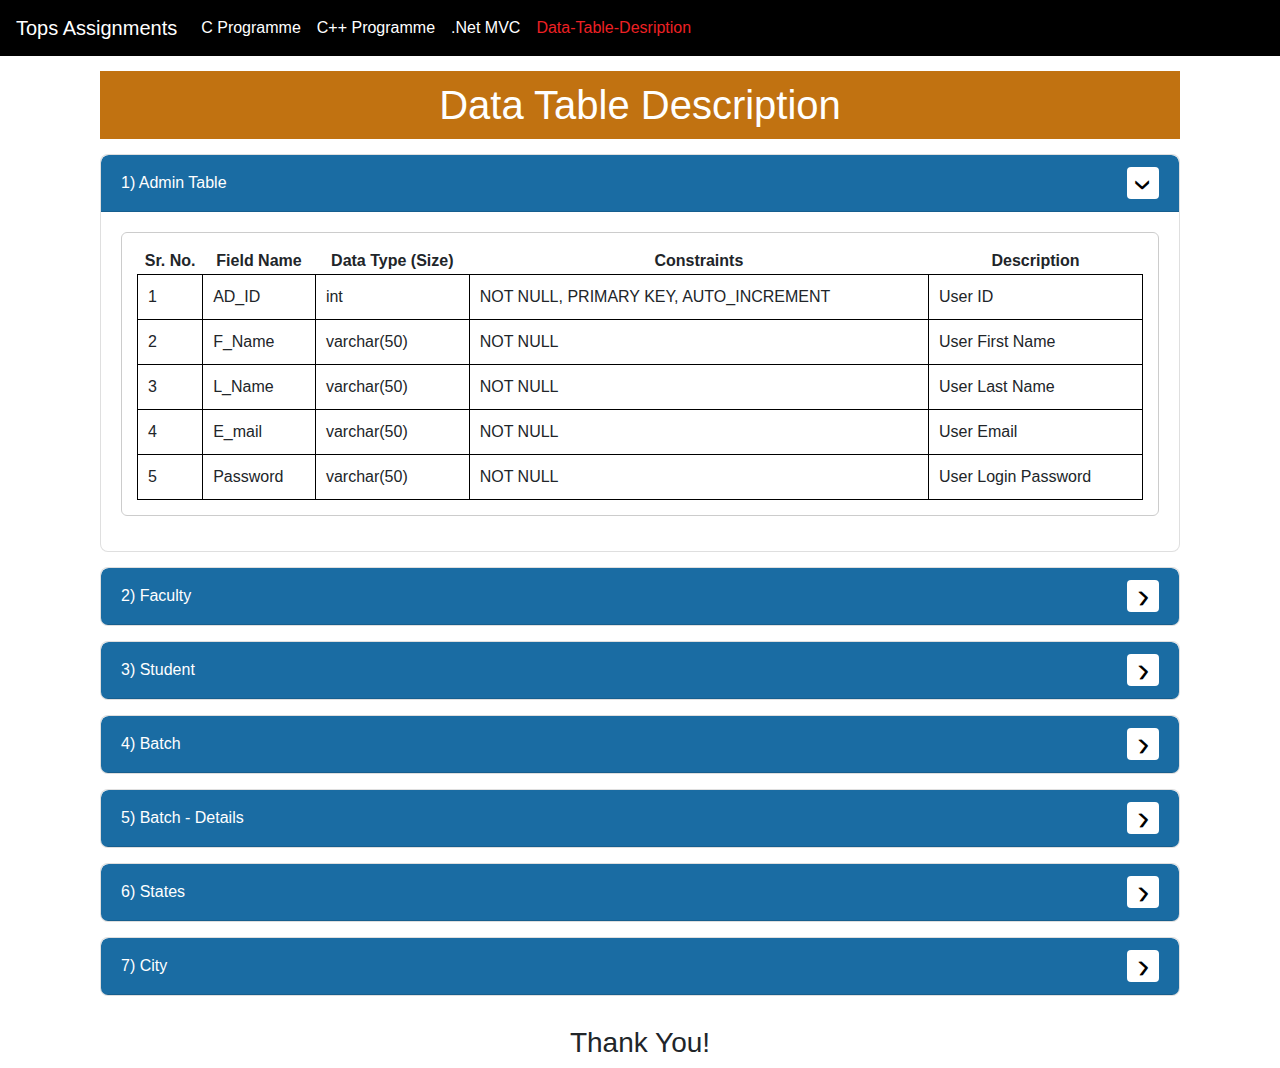
<file: Assignments-HTML/Data-Table-Desription.html>
<!DOCTYPE html>
<html>
   <head>
      <title>.Net MVC</title>
      <link rel="stylesheet" href="css/bootstrap.min.css">
      <link rel="stylesheet" type="text/css" href="css/style.css">
   </head>
   <body>
      <div class="gotoTopo">
         <a href="#home">&#x21e7;</a>
      </div>
      <section>
         <nav class="navbar navbar-expand-lg fixed-top navbar-sticky">
            <a class="navbar-brand" href="index.html">Tops Assignments</a>
            <button class="navbar-toggler" type="button" data-toggle="collapse" data-target="#navbarSupportedContent" aria-controls="navbarSupportedContent" aria-expanded="false" aria-label="Toggle navigation">
            <span class="navbar-toggler-icon lines">
            <span></span>
            <span></span>
            <span></span>
            </span>
            </button>
            <div class="collapse navbar-collapse" id="navbarSupportedContent">
               <ul class="navbar-nav mr-auto">
                  <li class="nav-item">
                     <a class="nav-link" href="index.html">C Programme <span class="sr-only">(current)</span></a>
                  </li>
                  <li class="nav-item">
                     <a class="nav-link" href="cpl.html">C++ Programme <span class="sr-only">(current)</span></a>
                  </li>
                  <li class="nav-item">
                     <a class="nav-link" href="mvc_net.html">.Net MVC <span class="sr-only">(current)</span></a>
                  </li>
                  <li class="nav-item active">
                    <a class="nav-link" href="Data-Table-Desription.html">Data-Table-Desription <span class="sr-only">(current)</span></a>
                  </li> 
               </ul>
            </div>
         </nav>
      </section>
      <section class="pagetoppag" id="home">
         <div class="container">
            <div class="modulemainblock">
                     <div class="row">
                        <div class="col-12 text-center">
                           <div class="modulemainheader">
                              <h1 class="mb-0">Data Table Description</h1>
                           </div>
                        </div>
                        <div class="col-12">
                           <div id="accordion1" class="module1Cprogramacc">
                              <div class="card">
                                 <div class="card-header" id="heading1">
                                    <h5 class="mb-0">1)  Admin Table</h5>
                                    <h5 class="mb-0">
                                       <button class="btn btn-link" data-toggle="collapse" data-target="#collapse1" aria-expanded="true" aria-controls="collapse1">
                                       <span>&#x2039;</span>
                                       </button>
                                    </h5>
                                 </div>
                                 <div id="collapse1" class="collapse show" aria-labelledby="heading1" data-parent="#accordion1">
                                    <div class="card-body">
                                       <div class="writtencode">
                                          <table>
                                             <thead>
                                                <tr>
                                                   <th>
                                                      Sr. No.
                                                   </th>
                                                   <th>
                                                      Field Name
                                                   </th>
                                                   <th>
                                                      Data Type (Size)
                                                   </th>
                                                   <th>
                                                      Constraints
                                                   </th>
                                                   <th>
                                                      Description
                                                   </th>
                                                </tr>
                                             </thead>
                                             <tbody>                                                
                                                <tr>
                                                   <td>
                                                      1
                                                   </td>
                                                   <td>
                                                      AD_ID
                                                   </td>
                                                   <td>
                                                      int
                                                   </td>
                                                   <td>
                                                      NOT NULL, PRIMARY KEY, AUTO_INCREMENT
                                                   </td>
                                                   <td>
                                                      User ID
                                                   </td>
                                                </tr>
                                                <tr>
                                                   <td>
                                                      2
                                                   </td>
                                                   <td>
                                                      F_Name
                                                   </td>
                                                   <td>
                                                      varchar(50)
                                                   </td>
                                                   <td>
                                                      NOT NULL
                                                   </td>
                                                   <td>
                                                      User First Name 
                                                   </td>
                                                </tr>
                                                <tr>
                                                   <td>
                                                      3
                                                   </td>
                                                   <td>
                                                      L_Name
                                                   </td>
                                                   <td>
                                                      varchar(50)
                                                   </td>
                                                   <td>
                                                      NOT NULL
                                                   </td>
                                                   <td>
                                                      User Last Name 
                                                   </td>
                                                </tr>
                                                <tr>
                                                   <td>
                                                      4
                                                   </td>
                                                   <td>
                                                      E_mail
                                                   </td>
                                                   <td>
                                                      varchar(50)
                                                   </td>
                                                   <td>
                                                      NOT NULL
                                                   </td>
                                                   <td>
                                                      User Email 
                                                   </td>
                                                </tr>
                                                <tr>
                                                   <td>
                                                      5
                                                   </td>
                                                   <td>
                                                      Password
                                                   </td>
                                                   <td>
                                                      varchar(50)
                                                   </td>
                                                   <td>
                                                      NOT NULL
                                                   </td>
                                                   <td>
                                                      User Login Password 
                                                   </td>
                                                </tr>
                                             </tbody>
                                          </table>
                                       </div>
                                    </div>
                                 </div>
                              </div>
                              <div class="card">
                                 <div class="card-header" id="heading2">
                                    <h5 class="mb-0">2)  Faculty</h5>
                                    <h5 class="mb-0">
                                       <button class="btn btn-link collapsed" data-toggle="collapse" data-target="#collapse2" aria-expanded="true" aria-controls="collapse2">
                                       <span>&#x2039;</span>
                                       </button>
                                    </h5>
                                 </div>
                                 <div id="collapse2" class="collapse" aria-labelledby="heading2" data-parent="#accordion1">
                                    <div class="card-body">
                                       <div class="writtencode">
                                          <table>
                                             <thead>
                                                <tr>
                                                   <th>
                                                      Sr. No.
                                                   </th>
                                                   <th>
                                                      Field Name
                                                   </th>
                                                   <th>
                                                      Data Type (Size)
                                                   </th>
                                                   <th>
                                                      Constraints
                                                   </th>
                                                   <th>
                                                      Description
                                                   </th>
                                                </tr>
                                             </thead>
                                             <tbody>                                                
                                                <tr>
                                                   <td>
                                                      1
                                                   </td>
                                                   <td>
                                                      F_ID
                                                   </td>
                                                   <td>
                                                      int
                                                   </td>
                                                   <td>
                                                      NOT NULL, PRIMARY KEY, AUTO_INCREMENT
                                                   </td>
                                                   <td>
                                                      Faculty ID
                                                   </td>
                                                </tr>
                                                <tr>
                                                   <td>
                                                      2
                                                   </td>
                                                   <td>
                                                      F_Name
                                                   </td>
                                                   <td>
                                                      varchar(50)
                                                   </td>
                                                   <td>
                                                      NOT NULL
                                                   </td>
                                                   <td>
                                                      Faculty First Name 
                                                   </td>
                                                </tr>
                                                <tr>
                                                   <td>
                                                      3
                                                   </td>
                                                   <td>
                                                      L_Name
                                                   </td>
                                                   <td>
                                                      varchar(50)
                                                   </td>
                                                   <td>
                                                      NOT NULL
                                                   </td>
                                                   <td>
                                                      Faculty Last Name 
                                                   </td>
                                                </tr>
                                                <tr>
                                                   <td>
                                                      4
                                                   </td>
                                                   <td>
                                                      E_mail
                                                   </td>
                                                   <td>
                                                      varchar(50)
                                                   </td>
                                                   <td>
                                                      NOT NULL
                                                   </td>
                                                   <td>
                                                      Faculty Email 
                                                   </td>
                                                </tr>
                                                <tr>
                                                   <td>
                                                      5
                                                   </td>
                                                   <td>
                                                      Password
                                                   </td>
                                                   <td>
                                                      varchar(50)
                                                   </td>
                                                   <td>
                                                      NOT NULL
                                                   </td>
                                                   <td>
                                                      Faculty Login Password 
                                                   </td>
                                                </tr>
                                             </tbody>
                                          </table>
                                       </div>
                                    </div>
                                 </div>
                              </div>
                              <div class="card">
                                 <div class="card-header" id="heading3">
                                    <h5 class="mb-0">3)  Student</h5>
                                    <h5 class="mb-0">
                                       <button class="btn btn-link collapsed" data-toggle="collapse" data-target="#collapse3" aria-expanded="true" aria-controls="collapse3">
                                       <span>&#x2039;</span>
                                       </button>
                                    </h5>
                                 </div>
                                 <div id="collapse3" class="collapse" aria-labelledby="heading3" data-parent="#accordion1">
                                    <div class="card-body">
                                       <div class="writtencode">
                                          <table>
                                             <thead>
                                                <tr>
                                                   <th>
                                                      Sr. No.
                                                   </th>
                                                   <th>
                                                      Field Name
                                                   </th>
                                                   <th>
                                                      Data Type (Size)
                                                   </th>
                                                   <th>
                                                      Constraints
                                                   </th>
                                                   <th>
                                                      Description
                                                   </th>
                                                </tr>
                                             </thead>
                                             <tbody>                                                
                                                <tr>
                                                   <td>
                                                      1
                                                   </td>
                                                   <td>
                                                      S_ID
                                                   </td>
                                                   <td>
                                                      int
                                                   </td>
                                                   <td>
                                                      NOT NULL, PRIMARY KEY, AUTO_INCREMENT
                                                   </td>
                                                   <td>
                                                      Student ID
                                                   </td>
                                                </tr>
                                                <tr>
                                                   <td>
                                                      2
                                                   </td>
                                                   <td>
                                                      F_Name
                                                   </td>
                                                   <td>
                                                      varchar(50)
                                                   </td>
                                                   <td>
                                                      NOT NULL
                                                   </td>
                                                   <td>
                                                      Student First Name 
                                                   </td>
                                                </tr>
                                                <tr>
                                                   <td>
                                                      3
                                                   </td>
                                                   <td>
                                                      L_Name
                                                   </td>
                                                   <td>
                                                      varchar(50)
                                                   </td>
                                                   <td>
                                                      NOT NULL
                                                   </td>
                                                   <td>
                                                      Student Last Name 
                                                   </td>
                                                </tr>
                                                <tr>
                                                   <td>
                                                      4
                                                   </td>
                                                   <td>
                                                      E_mail
                                                   </td>
                                                   <td>
                                                      varchar(50)
                                                   </td>
                                                   <td>
                                                      NOT NULL
                                                   </td>
                                                   <td>
                                                      Student Email 
                                                   </td>
                                                </tr>
                                                <tr>
                                                   <td>
                                                      5
                                                   </td>
                                                   <td>
                                                      Password
                                                   </td>
                                                   <td>
                                                      varchar(50)
                                                   </td>
                                                   <td>
                                                      NOT NULL
                                                   </td>
                                                   <td>
                                                      Student Login Password 
                                                   </td>
                                                </tr>
                                                <tr>
                                                   <td>
                                                      6
                                                   </td>
                                                   <td>
                                                      Address
                                                   </td>
                                                   <td>
                                                      varchar(50)
                                                   </td>
                                                   <td>
                                                      NOT NULL
                                                   </td>
                                                   <td>
                                                      Student Address 
                                                   </td>
                                                </tr>
                                                <tr>
                                                   <td>
                                                      7
                                                   </td>
                                                   <td>
                                                      ST_ID
                                                   </td>
                                                   <td>
                                                      int
                                                   </td>
                                                   <td>
                                                      FOREIGN KEY 
                                                   </td>
                                                   <td>
                                                      State ID from State Table 
                                                   </td>
                                                </tr>
                                                <tr>
                                                   <td>
                                                      8
                                                   </td>
                                                   <td>
                                                      CT_ID
                                                   </td>
                                                   <td>
                                                      int
                                                   </td>
                                                   <td>
                                                      FOREIGN KEY 
                                                   </td>
                                                   <td>
                                                      City ID from City Table 
                                                   </td>
                                                </tr>
                                                <tr>
                                                   <td>
                                                      9
                                                   </td>
                                                   <td>
                                                      Mobile
                                                   </td>
                                                   <td>
                                                      int
                                                   </td>
                                                   <td>
                                                      NOT NULL 
                                                   </td>
                                                   <td>
                                                      Student Mobile no 
                                                   </td>
                                                </tr>
                                                <tr>
                                                   <td>
                                                      10
                                                   </td>
                                                   <td>
                                                      Status
                                                   </td>
                                                   <td>
                                                      varchar(50)
                                                   </td>
                                                   <td>
                                                      NOT NULL 
                                                   </td>
                                                   <td>
                                                      Student course status Rinning / Completed  
                                                   </td>
                                                </tr>
                                             </tbody>
                                          </table>
                                       </div>
                                    </div>
                                 </div>
                              </div>
                              <div class="card">
                                 <div class="card-header" id="heading4">
                                    <h5 class="mb-0"> 4)  Batch</h5>
                                    <h5 class="mb-0">
                                       <button class="btn btn-link collapsed" data-toggle="collapse" data-target="#collapse4" aria-expanded="true" aria-controls="collapse4">
                                       <span>&#x2039;</span>
                                       </button>
                                    </h5>
                                 </div>
                                 <div id="collapse4" class="collapse" aria-labelledby="heading4" data-parent="#accordion1">
                                    <div class="card-body">
                                       <div class="writtencode">
                                          <table>
                                             <thead>
                                                <tr>
                                                   <th>
                                                      Sr. No.
                                                   </th>
                                                   <th>
                                                      Field Name
                                                   </th>
                                                   <th>
                                                      Data Type (Size)
                                                   </th>
                                                   <th>
                                                      Constraints
                                                   </th>
                                                   <th>
                                                      Description
                                                   </th>
                                                </tr>
                                             </thead>
                                             <tbody>                                                
                                                <tr>
                                                   <td>
                                                      1
                                                   </td>
                                                   <td>
                                                      B_ID
                                                   </td>
                                                   <td>
                                                      int
                                                   </td>
                                                   <td>
                                                      NOT NULL, PRIMARY KEY, AUTO_INCREMENT
                                                   </td>
                                                   <td>
                                                      Batch ID
                                                   </td>
                                                </tr>
                                                <tr>
                                                   <td>
                                                      2
                                                   </td>
                                                   <td>
                                                      B_Name
                                                   </td>
                                                   <td>
                                                      varchar(50)
                                                   </td>
                                                   <td>
                                                      NOT NULL
                                                   </td>
                                                   <td>
                                                      Batch Name 
                                                   </td>
                                                </tr>
                                                <tr>
                                                   <td>
                                                      3
                                                   </td>
                                                   <td>
                                                      F_ID
                                                   </td>
                                                   <td>
                                                      int
                                                   </td>
                                                   <td>
                                                      FOREIGN KEY 
                                                   </td>
                                                   <td>
                                                      Faculty ID from Faculty Table 
                                                   </td>
                                                </tr>
                                                <tr>
                                                   <td>
                                                      4
                                                   </td>
                                                   <td>
                                                      B_ST_DATE
                                                   </td>
                                                   <td>
                                                      Datetime
                                                   </td>
                                                   <td>
                                                      NOT NULL 
                                                   </td>
                                                   <td>
                                                      Batch Start Date 
                                                   </td>
                                                </tr>
                                                <tr>
                                                   <td>
                                                      4
                                                   </td>
                                                   <td>
                                                      B_CR_DATE
                                                   </td>
                                                   <td>
                                                      Datetime
                                                   </td>
                                                   <td>
                                                      NOT NULL 
                                                   </td>
                                                   <td>
                                                      Batch Creation Date 
                                                   </td>
                                                </tr>
                                                <tr>
                                                   <td>
                                                      10
                                                   </td>
                                                   <td>
                                                      Status
                                                   </td>
                                                   <td>
                                                      varchar(50)
                                                   </td>
                                                   <td>
                                                      NOT NULL 
                                                   </td>
                                                   <td>
                                                      Batch status Rinning / Completed  
                                                   </td>
                                                </tr>
                                             </tbody>
                                          </table>
                                       </div>
                                    </div>
                                 </div>
                              </div>
                              <div class="card">
                                 <div class="card-header" id="heading5">
                                    <h5 class="mb-0"> 5)  Batch - Details</h5>
                                    <h5 class="mb-0">
                                       <button class="btn btn-link collapsed" data-toggle="collapse" data-target="#collapse5" aria-expanded="true" aria-controls="collapse5">
                                       <span>&#x2039;</span>
                                       </button>
                                    </h5>
                                 </div>
                                 <div id="collapse5" class="collapse" aria-labelledby="heading5" data-parent="#accordion1">
                                    <div class="card-body">
                                       <div class="writtencode">
                                          <table>
                                             <thead>
                                                <tr>
                                                   <th>
                                                      Sr. No.
                                                   </th>
                                                   <th>
                                                      Field Name
                                                   </th>
                                                   <th>
                                                      Data Type (Size)
                                                   </th>
                                                   <th>
                                                      Constraints
                                                   </th>
                                                   <th>
                                                      Description
                                                   </th>
                                                </tr>
                                             </thead>
                                             <tbody>                                                
                                                <tr>
                                                   <td>
                                                      1
                                                   </td>
                                                   <td>
                                                      BD_ID
                                                   </td>
                                                   <td>
                                                      int
                                                   </td>
                                                   <td>
                                                      NOT NULL, PRIMARY KEY, AUTO_INCREMENT
                                                   </td>
                                                   <td>
                                                      Batch Detail ID
                                                   </td>
                                                </tr>
                                                <tr>
                                                   <td>
                                                      2
                                                   </td>
                                                   <td>
                                                      B_ID
                                                   </td>
                                                   <td>
                                                      int
                                                   </td>
                                                   <td>
                                                      FOREIGN KEY 
                                                   </td>
                                                   <td>
                                                      Batch ID from Batch Table 
                                                   </td>
                                                </tr>
                                                <tr>
                                                   <td>
                                                      3
                                                   </td>
                                                   <td>
                                                      S_ID
                                                   </td>
                                                   <td>
                                                      int
                                                   </td>
                                                   <td>
                                                      FOREIGN KEY 
                                                   </td>
                                                   <td>
                                                      Student ID from Student Table 
                                                   </td>
                                                </tr>
                                             </tbody>
                                          </table>
                                       </div>
                                    </div>
                                 </div>
                              </div>
                              <div class="card">
                                 <div class="card-header" id="heading6">
                                    <h5 class="mb-0"> 6)  States</h5>
                                    <h5 class="mb-0">
                                       <button class="btn btn-link collapsed" data-toggle="collapse" data-target="#collapse6" aria-expanded="true" aria-controls="collapse6">
                                       <span>&#x2039;</span>
                                       </button>
                                    </h5>
                                 </div>
                                 <div id="collapse6" class="collapse" aria-labelledby="heading6" data-parent="#accordion1">
                                    <div class="card-body">
                                       <div class="writtencode">
                                          <table>
                                             <thead>
                                                <tr>
                                                   <th>
                                                      Sr. No.
                                                   </th>
                                                   <th>
                                                      Field Name
                                                   </th>
                                                   <th>
                                                      Data Type (Size)
                                                   </th>
                                                   <th>
                                                      Constraints
                                                   </th>
                                                   <th>
                                                      Description
                                                   </th>
                                                </tr>
                                             </thead>
                                             <tbody>                                                
                                                <tr>
                                                   <td>
                                                      1
                                                   </td>
                                                   <td>
                                                      ST_ID
                                                   </td>
                                                   <td>
                                                      int
                                                   </td>
                                                   <td>
                                                      NOT NULL, PRIMARY KEY, AUTO_INCREMENT
                                                   </td>
                                                   <td>
                                                      State ID
                                                   </td>
                                                </tr>
                                                <tr>
                                                   <td>
                                                      2
                                                   </td>
                                                   <td>
                                                      Satename
                                                   </td>
                                                   <td>
                                                      varchar(50)
                                                   </td>
                                                   <td>
                                                      NOT NULL 
                                                   </td>
                                                   <td>
                                                      State Name 
                                                   </td>
                                                </tr>
                                             </tbody>
                                          </table>
                                       </div>
                                    </div>
                                 </div>
                              </div>
                              <div class="card">
                                 <div class="card-header" id="heading7">
                                    <h5 class="mb-0"> 7)  City</h5>
                                    <h5 class="mb-0">
                                       <button class="btn btn-link collapsed" data-toggle="collapse" data-target="#collapse7" aria-expanded="true" aria-controls="collapse7">
                                       <span>&#x2039;</span>
                                       </button>
                                    </h5>
                                 </div>
                                 <div id="collapse7" class="collapse" aria-labelledby="heading7" data-parent="#accordion1">
                                    <div class="card-body">
                                       <div class="writtencode">
                                          <table>
                                             <thead>
                                                <tr>
                                                   <th>
                                                      Sr. No.
                                                   </th>
                                                   <th>
                                                      Field Name
                                                   </th>
                                                   <th>
                                                      Data Type (Size)
                                                   </th>
                                                   <th>
                                                      Constraints
                                                   </th>
                                                   <th>
                                                      Description
                                                   </th>
                                                </tr>
                                             </thead>
                                             <tbody>                                                
                                                <tr>
                                                   <td>
                                                      1
                                                   </td>
                                                   <td>
                                                      CT_ID
                                                   </td>
                                                   <td>
                                                      int
                                                   </td>
                                                   <td>
                                                      NOT NULL, PRIMARY KEY, AUTO_INCREMENT
                                                   </td>
                                                   <td>
                                                      City ID
                                                   </td>
                                                </tr>
                                                <tr>
                                                   <td>
                                                      2
                                                   </td>
                                                   <td>
                                                      Cityname
                                                   </td>
                                                   <td>
                                                      varchar(50)
                                                   </td>
                                                   <td>
                                                      NOT NULL 
                                                   </td>
                                                   <td>
                                                      City Name 
                                                   </td>
                                                </tr>
                                             </tbody>
                                          </table>
                                       </div>
                                    </div>
                                 </div>
                              </div>
                           </div>
                        </div>
                     </div>
                  </div>
            <div class="text-center">
               <h3>Thank You!</h3>
            </div>
         </div>
      </section>
      <script src="js/jquery-3.5.1.slim.min.js"></script>
      <script src="js/popper.min.js"></script>
      <script src="js/bootstrap.min.js"></script>
      <script src="js/custom.js"></script>
   </body>
</html>
</file>
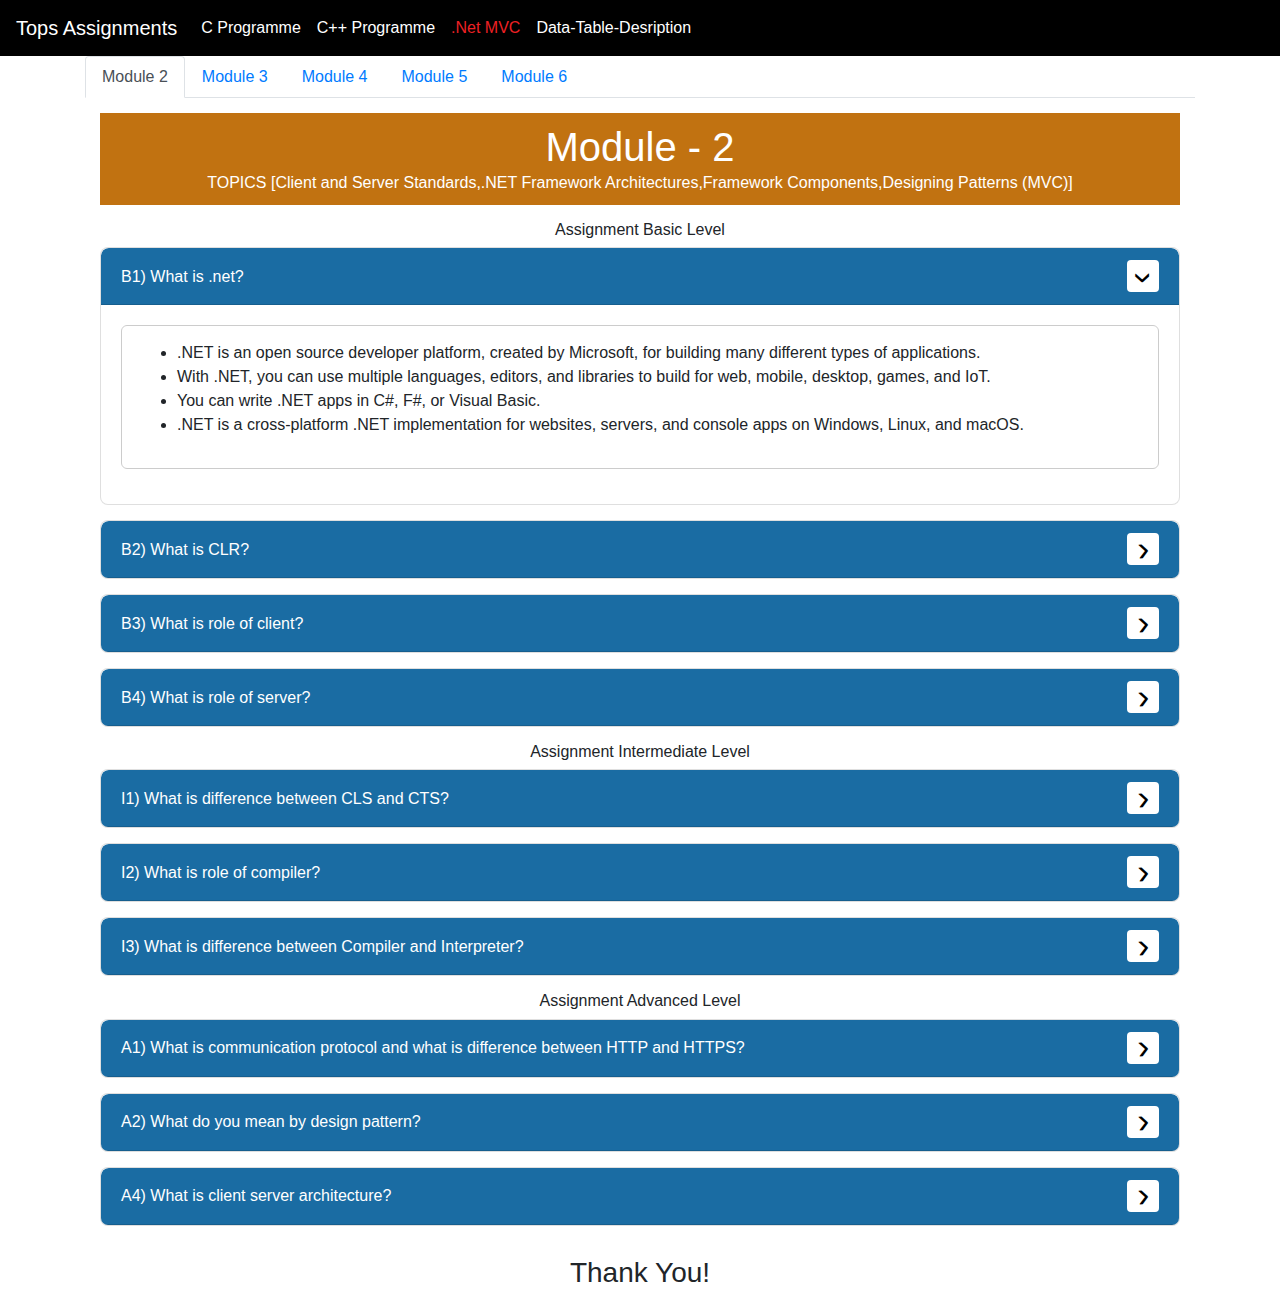
<file: Assignments-HTML/mvc_net.html>
<!DOCTYPE html>
<html>
   <head>
      <title>.Net MVC</title>
      <link rel="stylesheet" href="css/bootstrap.min.css">
      <link rel="stylesheet" type="text/css" href="css/style.css">
   </head>
   <body>
      <div class="gotoTopo">
         <a href="#home">&#x21e7;</a>
      </div>
      <section>
         <nav class="navbar navbar-expand-lg fixed-top navbar-sticky">
            <a class="navbar-brand" href="index.html">Tops Assignments</a>
            <button class="navbar-toggler" type="button" data-toggle="collapse" data-target="#navbarSupportedContent" aria-controls="navbarSupportedContent" aria-expanded="false" aria-label="Toggle navigation">
            <span class="navbar-toggler-icon lines">
            <span></span>
            <span></span>
            <span></span>
            </span>
            </button>
            <div class="collapse navbar-collapse" id="navbarSupportedContent">
               <ul class="navbar-nav mr-auto">
                  <li class="nav-item">
                     <a class="nav-link" href="index.html">C Programme <span class="sr-only">(current)</span></a>
                  </li>
                  <li class="nav-item">
                     <a class="nav-link" href="cpl.html">C++ Programme <span class="sr-only">(current)</span></a>
                  </li>
                  <li class="nav-item active">
                     <a class="nav-link" href="mvc_net.html">.Net MVC <span class="sr-only">(current)</span></a>
                  </li>
                  <li class="nav-item">
                    <a class="nav-link" href="Data-Table-Desription.html">Data-Table-Desription <span class="sr-only">(current)</span></a>
                  </li>
               </ul>
            </div>
         </nav>
      </section>
      <section class="pagetoppag" id="home">
         <div class="container">
            <ul class="nav nav-tabs" id="myTab" role="tablist">
               <li class="nav-item">
                  <a class="nav-link active" id="module2-tab" data-toggle="tab" href="#module2" role="tab" aria-controls="module2" aria-selected="true">Module 2</a>
               </li>
               <li class="nav-item">
                  <a class="nav-link" id="module3-tab" data-toggle="tab" href="#module3" role="tab" aria-controls="module3" aria-selected="false">Module 3</a>
               </li>
               <li class="nav-item">
                  <a class="nav-link" id="module4-tab" data-toggle="tab" href="#module4" role="tab" aria-controls="module4" aria-selected="false">Module 4</a>
               </li>
               <li class="nav-item">
                  <a class="nav-link" id="module5-tab" data-toggle="tab" href="#module5" role="tab" aria-controls="module5" aria-selected="false">Module 5</a>
               </li>
               <li class="nav-item">
                  <a class="nav-link" id="module6-tab" data-toggle="tab" href="#module6" role="tab" aria-controls="module6" aria-selected="false">Module 6</a>
               </li>
            </ul>
            <div class="tab-content" id="myTabContent">
               <div class="tab-pane fade show active" id="module2" role="tabpanel" aria-labelledby="module2-tab">
                  <div class="modulemainblock">
                     <div class="row">
                        <div class="col-12 text-center">
                           <div class="modulemainheader">
                              <h1 class="mb-0">Module - 2</h1>
                              <p>TOPICS [Client and Server Standards,.NET Framework Architectures,Framework Components,Designing Patterns (MVC)]</p>
                           </div>
                        </div>
                        <div class="col-12">
                           <div id="accordion1" class="module1Cprogramacc">
                              <div class="assignmentsubheader">
                                 <h3>Assignment Basic Level</h3>
                              </div>
                              <div class="card">
                                 <div class="card-header" id="heading1">
                                    <h5 class="mb-0">B1)  What is .net?</h5>
                                    <h5 class="mb-0">
                                       <button class="btn btn-link" data-toggle="collapse" data-target="#collapse1" aria-expanded="true" aria-controls="collapse1">
                                       <span>&#x2039;</span>
                                       </button>
                                    </h5>
                                 </div>
                                 <div id="collapse1" class="collapse show" aria-labelledby="heading1" data-parent="#accordion1">
                                    <div class="card-body">
                                       <div class="writtencode">
                                          <ul>
                                             <li>
                                                .NET is an open source developer platform, created by Microsoft, for building many different types of applications.
                                             </li>
                                             <li>
                                                With .NET, you can use multiple languages, editors, and libraries to build for web, mobile, desktop, games, and IoT.
                                             </li>
                                             <li>You can write .NET apps in C#, F#, or Visual Basic.</li>
                                             <li>.NET is a cross-platform .NET implementation for websites, servers, and console apps on Windows, Linux, and macOS.</li>
                                          </ul>
                                       </div>
                                    </div>
                                 </div>
                              </div>
                              <div class="card">
                                 <div class="card-header" id="heading2">
                                    <h5 class="mb-0">B2)  What is CLR?</h5>
                                    <h5 class="mb-0">
                                       <button class="btn btn-link collapsed" data-toggle="collapse" data-target="#collapse2" aria-expanded="true" aria-controls="collapse2">
                                       <span>&#x2039;</span>
                                       </button>
                                    </h5>
                                 </div>
                                 <div id="collapse2" class="collapse" aria-labelledby="heading2" data-parent="#accordion1">
                                    <div class="card-body">
                                       <div class="writtencode">
                                          <ul>
                                             <li>
                                                CLR (Common Language Runtime) is the basic and Virtual Machine component of the .NET Framework.
                                             </li>
                                             <li>
                                                It is the run-time environment in the .NET Framework that runs the codes and helps in making the development process easier by providing the various services.
                                             </li>
                                             <li>
                                                Basically, it is responsible for managing the execution of .NET programs regardless of any .NET programming language. Internally, CLR implements the VES(Virtual Execution System) which is defined in the Microsoft’s implementation of the CLI(Common Language Infrastructure). 
                                             </li>
                                             <li>
                                                The code that runs under the Common Language Runtime is termed as the Managed Code. In other words, you can say that CLR provides a managed execution environment for the .NET programs by improving the security, including the cross language integration and a rich set of class libraries, etc. CLR is present in every .NET framework version.
                                             </li>
                                          </ul>
                                       </div>
                                    </div>
                                 </div>
                              </div>
                              <div class="card">
                                 <div class="card-header" id="heading3">
                                    <h5 class="mb-0">B3)  What is role of client?</h5>
                                    <h5 class="mb-0">
                                       <button class="btn btn-link collapsed" data-toggle="collapse" data-target="#collapse3" aria-expanded="true" aria-controls="collapse3">
                                       <span>&#x2039;</span>
                                       </button>
                                    </h5>
                                 </div>
                                 <div id="collapse3" class="collapse" aria-labelledby="heading3" data-parent="#accordion1">
                                    <div class="card-body">
                                       <div class="writtencode">
                                          <ul>
                                             <li>
                                                A .NET Client Profile is supported by .NET Versions 3.5 and 4.0. It is designed for client applications like Windows Forms.
                                             </li>
                                             <li>
                                                The Client Profile version of the .NET Framework is a lightweight subset of the framework. This enables quicker deployment and small installation packages.
                                             </li>
                                             <li>
                                                There are many types of applications and hence what is required by one application may not be necessarily required by other applications. For example System.Web is only used by ASP.NET whereas System.Web is of no use for Windows Forms applications. 
                                             </li>
                                             <li>
                                                Now if you think from a deployment point of view, you would want your installer package to be as optimized and small as possible, so it requires a minimum of what is required on the client machine. This can be done by the Client Profile flavor of .NET 3.5 and 4.0.
                                             </li>
                                          </ul>
                                       </div>
                                    </div>
                                 </div>
                              </div>
                              <div class="card">
                                 <div class="card-header" id="heading4">
                                    <h5 class="mb-0">B4)  What is role of server?</h5>
                                    <h5 class="mb-0">
                                       <button class="btn btn-link collapsed" data-toggle="collapse" data-target="#collapse4" aria-expanded="true" aria-controls="collapse4">
                                       <span>&#x2039;</span>
                                       </button>
                                    </h5>
                                 </div>
                                 <div id="collapse4" class="collapse" aria-labelledby="heading4" data-parent="#accordion1">
                                    <div class="card-body">
                                       <div class="writtencode">
                                          <ul>
                                             <li>
                                                The role of a server is to store, retrieve and send or "serve" files and data to other computers on its network.
                                             </li>
                                             <li>
                                                Many businesses of all sizes use a local network or "intranet" in their office facilities.
                                             </li>
                                             <li>
                                                On a larger scale, the world-wide computer network we know as the "Internet" depends upon a large number of servers located around the world. The files, data, and functionality of a given website are based on web servers. 
                                             </li>
                                             <li>
                                                Microsoft Windows Server OS (operating system) is a series of enterprise-class server operating systems designed to share services with multiple users and provide extensive administrative control of data storage, applications and corporate networks.
                                             </li>
                                          </ul>
                                       </div>
                                    </div>
                                 </div>
                              </div>
                              <div class="assignmentsubheader">
                                 <h3>Assignment Intermediate Level</h3>
                              </div>
                              <div class="card">
                                 <div class="card-header" id="heading5">
                                    <h5 class="mb-0">I1)  What is difference between CLS and CTS?</h5>
                                    <h5 class="mb-0">
                                       <button class="btn btn-link collapsed" data-toggle="collapse" data-target="#collapse5" aria-expanded="true" aria-controls="collapse5">
                                       <span>&#x2039;</span>
                                       </button>
                                    </h5>
                                 </div>
                                 <div id="collapse5" class="collapse" aria-labelledby="heading5" data-parent="#accordion1">
                                    <div class="card-body">
                                       <div class="writtencode">
                                          <table>
                                             <thead>
                                                <tr>
                                                   <th>CLS</th>
                                                   <th>CTS</th>
                                                </tr>
                                             </thead>
                                             <tbody>
                                                <tr>
                                                   <td>CLS stands for Common Language Specification</td>
                                                   <td>CTS stands for Common Type System</td>
                                                </tr>
                                                <tr>
                                                   <td>It is meant for language interoperability i.e program written in one language can communicate with any other language, having full advantages of all object oriented concepts such as Polymorphism, Inheritance etc.</td>
                                                   <td>It is meant for declaring different data types, how they are managed in runtime with cross language integration, type safety with great performance execution</td>
                                                </tr>
                                                <tr>
                                                   <td>CLS is a subset of CTS i.e. all languages will be supported here.</td>
                                                   <td>CTS is a superset of CLS this means it does not support all types in CTS</td>
                                                </tr>
                                             </tbody>
                                          </table>
                                       </div>
                                    </div>
                                 </div>
                              </div>
                              <div class="card">
                                 <div class="card-header" id="heading6">
                                    <h5 class="mb-0">I2)  What is role of compiler?</h5>
                                    <h5 class="mb-0">
                                       <button class="btn btn-link collapsed" data-toggle="collapse" data-target="#collapse6" aria-expanded="true" aria-controls="collapse6">
                                       <span>&#x2039;</span>
                                       </button>
                                    </h5>
                                 </div>
                                 <div id="collapse6" class="collapse" aria-labelledby="heading6" data-parent="#accordion1">
                                    <div class="card-body">
                                       <div class="writtencode">
                                          <ul>
                                             <li>
                                                A compiler takes computer programs written in a “High level language” and converts them into either “Assembly language” or “Machine code” (more or less the same thing) that a computer is actually able to run.
                                             </li>
                                          </ul>
                                       </div>
                                    </div>
                                 </div>
                              </div>
                              <div class="card">
                                 <div class="card-header" id="heading7">
                                    <h5 class="mb-0">I3)  What is difference between Compiler and Interpreter?</h5>
                                    <h5 class="mb-0">
                                       <button class="btn btn-link collapsed" data-toggle="collapse" data-target="#collapse7" aria-expanded="true" aria-controls="collapse7">
                                       <span>&#x2039;</span>
                                       </button>
                                    </h5>
                                 </div>
                                 <div id="collapse7" class="collapse" aria-labelledby="heading7" data-parent="#accordion1">
                                    <div class="card-body">
                                       <div class="writtencode">
                                          <table>
                                             <thead>
                                                <tr>
                                                   <th>Compiler</th>
                                                   <th>Interpreter</th>
                                                </tr>
                                             </thead>
                                             <tbody>
                                                <tr>
                                                   <td>Compiler scans the whole program in one go.</td>
                                                   <td>Translates program one statement at a time.</td>
                                                </tr>
                                                <tr>
                                                   <td>
                                                      As it scans the code in one go, the errors (if any) are shown at the end together.
                                                   </td>
                                                   <td>
                                                      Considering it scans code one line at a time, errors are shown line by line.
                                                   </td>
                                                </tr>
                                                <tr>
                                                   <td>
                                                      Main advantage of compilers is it’s execution time.
                                                   </td>
                                                   <td>
                                                      Due to interpreters being slow in executing the object code, it is preferred less.
                                                   </td>
                                                </tr>
                                                <tr>
                                                   <td>
                                                      It converts the source code into object code.
                                                   </td>
                                                   <td>
                                                      It does not convert source code into object code instead it scans it line by line
                                                   </td>
                                                </tr>
                                                <tr>
                                                   <td>
                                                      It does not require source code for later execution.
                                                   </td>
                                                   <td>
                                                      It requires source code for later execution.
                                                   </td>
                                                </tr>
                                                <tr>
                                                   <td>
                                                      Ex. C, C++, C# etc
                                                   </td>
                                                   <td>
                                                      Ex. Python, Ruby, Perl, SNOBOL, MATLAB, etc.
                                                   </td>
                                                </tr>
                                             </tbody>
                                          </table>
                                       </div>
                                    </div>
                                 </div>
                              </div>
                              <div class="assignmentsubheader">
                                 <h3>Assignment Advanced Level</h3>
                              </div>
                              <div class="card">
                                 <div class="card-header" id="heading8">
                                    <h5 class="mb-0">A1)   What is communication protocol and what is difference between HTTP and HTTPS?</h5>
                                    <h5 class="mb-0">
                                       <button class="btn btn-link collapsed" data-toggle="collapse" data-target="#collapse8" aria-expanded="true" aria-controls="collapse8">
                                       <span>&#x2039;</span>
                                       </button>
                                    </h5>
                                 </div>
                                 <div id="collapse8" class="collapse" aria-labelledby="heading8" data-parent="#accordion1">
                                    <div class="card-body">
                                       <div class="writtencode">
                                          <ul>
                                             <li>
                                                Communication protocols are formal descriptions of digital message formats and rules. They are required to exchange messages in or between computing systems. Communication protocols are important in telecommunications systems and other systems because they create consistency and universality for the sending and receiving of messages.
                                             </li>
                                             <li>
                                                Communications protocols can cover authentication, error detection and correction, and signaling. They can also describe the syntax, semantics, and synchronization of analog and digital communications.
                                             </li>
                                             <li>
                                                Communications protocols are implemented in hardware and software. There are thousands of communications protocols that are used everywhere in analog and digital communications. Computer networks cannot exist without them.
                                             </li>
                                          </ul>
                                          <table>
                                             <thead>
                                                <tr>
                                                   <th>HTTP</th>
                                                   <th>HTTPS</th>
                                                </tr>
                                             </thead>
                                             <tbody>
                                                <tr>
                                                   <td>
                                                      Functions at the Application Layer
                                                   </td>
                                                   <td>
                                                      This runs at the Transport layer
                                                   </td>
                                                </tr>
                                                <tr>
                                                   <td>
                                                      Lacks security and so is vulnerable to hackers
                                                   </td>
                                                   <td>
                                                      Offer the SSL or TLS Digital Certificate to protect the communication between the server and client
                                                   </td>
                                                </tr>
                                                <tr>
                                                   <td>
                                                      Operates by default on port 80
                                                   </td>
                                                   <td>
                                                      Operates by default on port 443
                                                   </td>
                                                </tr>
                                                <tr>
                                                   <td>
                                                      Data exchanged is in plain text, and it is not scrambled before sending
                                                   </td>
                                                   <td>
                                                      Data exchange happens in cipher or encrypted text and data is scrambled before sending
                                                   </td>
                                                </tr>
                                                <tr>
                                                   <td>
                                                      HTTP is fast compared to HTTPS
                                                   </td>
                                                   <td>
                                                      Computation power is consumed by HTTPS to encrypt the communication channel, so it is slow
                                                   </td>
                                                </tr>
                                                <tr>
                                                   <td>
                                                      Does not help to improve the search rankings
                                                   </td>
                                                   <td>
                                                      It helps to improve search rankings
                                                   </td>
                                                </tr>
                                             </tbody>
                                          </table>
                                       </div>
                                    </div>
                                 </div>
                              </div>
                              <div class="card">
                                 <div class="card-header" id="heading9">
                                    <h5 class="mb-0">A2) What do you mean by design pattern?</h5>
                                    <h5 class="mb-0">
                                       <button class="btn btn-link collapsed" data-toggle="collapse" data-target="#collapse9" aria-expanded="true" aria-controls="collapse9">
                                       <span>&#x2039;</span>
                                       </button>
                                    </h5>
                                 </div>
                                 <div id="collapse9" class="collapse" aria-labelledby="heading9" data-parent="#accordion1">
                                    <div class="card-body">
                                       <div class="writtencode">
                                          <ul>
                                             <li>
                                                A design pattern provides a general reusable solution for the common problems that occur in software design.
                                             </li>
                                             <li>
                                                The pattern typically shows relationships and interactions between classes or objects. The idea is to speed up the development process by providing well-tested, proven development/design paradigms.
                                             </li>
                                             <li>
                                                Design patterns are programming language independent strategies for solving a common problem. That means a design pattern represents an idea, not a particular implementation.
                                             </li>
                                             <li>
                                                By using design patterns, you can make your code more flexible, reusable, and maintainable.
                                             </li>
                                             <li>
                                                <h5 class="mt-3">Types of Design Patterns</h5>
                                                <ol>
                                                   <li>
                                                      Creational
                                                      <ul>
                                                         <li>
                                                            These design patterns are all about class instantiation or object creation. These patterns can be further categorized into Class-creational patterns and object-creational patterns.
                                                         </li>
                                                      </ul>
                                                   </li>
                                                   <li>
                                                      Structural
                                                      <ul>
                                                         <li>
                                                            These design patterns are about organizing different classes and objects to form larger structures and provide new functionality. 
                                                         </li>
                                                      </ul>
                                                   </li>
                                                   <li>
                                                      Behavioral
                                                      <ul>
                                                         <li>
                                                            Behavioral patterns are about identifying common communication patterns between objects and realizing these patterns. 
                                                         </li>
                                                      </ul>
                                                   </li>
                                                </ol>
                                             </li>
                                          </ul>
                                       </div>
                                    </div>
                                 </div>
                              </div>
                              <div class="card">
                                 <div class="card-header" id="heading10">
                                    <h5 class="mb-0">A4) What is client server architecture?</h5>
                                    <h5 class="mb-0">
                                       <button class="btn btn-link collapsed" data-toggle="collapse" data-target="#collapse10" aria-expanded="true" aria-controls="collapse10">
                                       <span>&#x2039;</span>
                                       </button>
                                    </h5>
                                 </div>
                                 <div id="collapse10" class="collapse" aria-labelledby="heading10" data-parent="#accordion1">
                                    <div class="card-body">
                                       <div class="writtencode">
                                          <ul>
                                             <li>
                                                Client server architecture is a computing model in which the server hosts, delivers, and manages most of the resources and services requested by the client.
                                             </li>
                                             <li>
                                                It is also known as the networking computing model or client server network as all requests and services are delivered over a network. The client-server architecture or model has other systems connected over a network where resources are shared among the different computers.
                                             </li>
                                             <li>
                                                Typically, client server architecture is arranged in a way that clients are often situated at workstations or on personal computers, while servers are located elsewhere on the network, usually on more powerful machines. Such a model is especially beneficial when the clients and server perform routine tasks.
                                             </li>
                                             <li>
                                                For example, in hospital data processing, a client computer can be busy running an application program for entering patient information, meanwhile the server computer can be running another program to fetch and  manage the database in which the information is permanently stored.
                                             </li>
                                             <li>
                                                <h5 class="mt-3">Client server architecture example</h5>
                                                <ol>
                                                   <li>
                                                      Mail servers:
                                                      <ul>
                                                         <li>
                                                            Email servers are used for sending and receiving emails. There are different software that allow email handling.
                                                         </li>
                                                      </ul>
                                                   </li>
                                                   <li>
                                                      File servers:
                                                      <ul>
                                                         <li>
                                                            File servers act as a centralized location for files. One of the daily life examples to understand this is the files that we store in Google Docs. The cloud services for Microsoft Office and Google Docs can be accessed from your devices; the files that you save from your computer, can be accessed from your phone. So, the centrally stored files can be accessed by multiple users. 
                                                         </li>
                                                      </ul>
                                                   </li>
                                                   <li>
                                                      Web servers:
                                                      <ul>
                                                         <li>
                                                            Web servers are high-performance computers that host different websites. The server site data is requested by the client through high-speed internet.
                                                         </li>
                                                      </ul>
                                                   </li>
                                                </ol>
                                             </li>
                                          </ul>
                                       </div>
                                    </div>
                                 </div>
                              </div>
                           </div>
                        </div>
                     </div>
                  </div>
                  <div class="text-center">
                     <h3>Thank You!</h3>
                  </div>
               </div>
               <div class="tab-pane fade" id="module3" role="tabpanel" aria-labelledby="module3-tab">
                  <div class="modulemainblock">
                     <div class="row">
                        <div class="col-12">
                           <div id="accordion" class="module1Cprogramacc">
                              <div class="modulemainheader text-center">
                                 <h1 class="mb-0">Module - 3</h1>
                                 <p>TOPICS [Fundamentals, OOPs]</p>
                              </div>
                              <div class="assignmentsubheader">
                                 <h3>Assignment Basic Level</h3>
                              </div>
                              <div class="card">
                                 <div class="card-header" id="heading11">
                                    <h5 class="mb-0">B1) What is C#?</h5>
                                    <h5 class="mb-0">
                                       <button class="btn btn-link" data-toggle="collapse" data-target="#collapse11" aria-expanded="true" aria-controls="collapse11">
                                       <span>&#x2039;</span>
                                       </button>
                                    </h5>
                                 </div>
                                 <div id="collapse11" class="collapse show" aria-labelledby="heading11" data-parent="#accordion">
                                    <div class="card-body">
                                       <div class="writtencode">
                                          <ul>
                                             <li>
                                                C# is pronounced "C-Sharp".
                                             </li>
                                             <li>
                                                It is an object-oriented programming language created by Microsoft that runs on the .NET Framework..
                                             </li>
                                             <li>
                                                C# has roots from the C family, and the language is close to other popular languages like C++ and Java.
                                             </li>
                                             <li>
                                                The first version was released in year 2002. The latest version, C# 8, was released in September 2019.
                                             </li>
                                             <li>
                                                <h5 class="mt-3">C# is used for:</h5>
                                                <ol>
                                                   <li>
                                                      Mobile applications
                                                   </li>
                                                   <li>
                                                      Desktop applications
                                                   </li>
                                                   <li>
                                                      Web services
                                                   </li>
                                                   <li>
                                                      Web sites
                                                   </li>
                                                   <li>
                                                      Games
                                                   </li>
                                                   <li>
                                                      VR
                                                   </li>
                                                   <li>
                                                      Database applications
                                                   </li>
                                                   <li>
                                                      And much, much more!
                                                   </li>
                                                </ol>
                                             </li>
                                          </ul>
                                       </div>
                                    </div>
                                 </div>
                              </div>
                              <div class="card">
                                 <div class="card-header" id="heading12">
                                    <h5 class="mb-0">B2) Can we use keywords as a identifier? Why?</h5>
                                    <h5 class="mb-0">
                                       <button class="btn btn-link collapsed" data-toggle="collapse" data-target="#collapse12" aria-expanded="true" aria-controls="collapse12">
                                       <span>&#x2039;</span>
                                       </button>
                                    </h5>
                                 </div>
                                 <div id="collapse12" class="collapse" aria-labelledby="heading12" data-parent="#accordion">
                                    <div class="card-body">
                                       <div class="writtencode">
                                          <ul>
                                             <li>
                                                C# contains reserved words that have special meaning for the compiler. These reserved words are called "keywords". Keywords cannot be used as an identifier (name of a variable, class, interface, etc.).
                                             </li>
                                          </ul>
                                       </div>
                                    </div>
                                 </div>
                              </div>
                              <div class="card">
                                 <div class="card-header" id="heading13">
                                    <h5 class="mb-0">M3.10) What do you mean by loop variable?</h5>
                                    <h5 class="mb-0">
                                       <button class="btn btn-link collapsed" data-toggle="collapse" data-target="#collapse13" aria-expanded="true" aria-controls="collapse13">
                                       <span>&#x2039;</span>
                                       </button>
                                    </h5>
                                 </div>
                                 <div id="collapse13" class="collapse" aria-labelledby="heading13" data-parent="#accordion">
                                    <div class="card-body">
                                       <div class="writtencode">
                                          <ul>
                                             <li>
                                                There may be a situation, when you need to execute a block of code several number of times. In general, the statements are executed sequentially: The first statement in a function is executed first, followed by the second, and so on.
                                             </li>
                                             <li>
                                                Programming languages provide various control structures that allow for more complicated execution paths.
                                             </li>
                                             <li>
                                                provides following types of loop to handle looping requirements.
                                                <ol>
                                                   <li>
                                                      while loop
                                                   </li>
                                                   <li>
                                                      for loop
                                                   </li>
                                                   <li>
                                                      do...while loop
                                                   </li>
                                                   <li>
                                                      nested loops
                                                   </li>
                                                </ol>
                                             </li>
                                          </ul>
                                       </div>
                                    </div>
                                 </div>
                              </div>
                              <div class="card">
                                 <div class="card-header" id="heading15">
                                    <h5 class="mb-0">M3.12) What is Array?</h5>
                                    <h5 class="mb-0">
                                       <button class="btn btn-link collapsed" data-toggle="collapse" data-target="#collapse15" aria-expanded="true" aria-controls="collapse15">
                                       <span>&#x2039;</span>
                                       </button>
                                    </h5>
                                 </div>
                                 <div id="collapse15" class="collapse" aria-labelledby="heading15" data-parent="#accordion">
                                    <div class="card-body">
                                       <div class="writtencode">
                                          <ul>
                                             <li>
                                                Arrays are used to store multiple values in a single variable, instead of declaring separate variables for each value.
                                             </li>
                                             <li>
                                                To declare an array, define the variable type with square brackets:
                                                <ol>
                                                   <li>
                                                      string[] cars;
                                                   </li>
                                                   <li>
                                                      string[] cars = {"Volvo", "BMW", "Ford", "Mazda"};
                                                   </li>
                                                   <li>
                                                      int[] myNum = {10, 20, 30, 40};
                                                   </li>
                                                </ol>
                                             </li>
                                          </ul>
                                       </div>
                                    </div>
                                 </div>
                              </div>
                              <div class="card">
                                 <div class="card-header" id="heading16">
                                    <h5 class="mb-0">M3.13) Show ASCII value of entered number</h5>
                                    <h5 class="mb-0">
                                       <button class="btn btn-link collapsed" data-toggle="collapse" data-target="#collapse16" aria-expanded="true" aria-controls="collapse16">
                                       <span>&#x2039;</span>
                                       </button>
                                    </h5>
                                 </div>
                                 <div id="collapse16" class="collapse" aria-labelledby="heading16" data-parent="#accordion">
                                    <div class="card-body">
                                       <div class="writtencode">
                                          <ul>
                                             <li>
                                                Typecasting is used to convert a value from one data type to another. ASCII, also known as American Standard Code for Information Interchange, is a code associated with each character on the keyboard. We can get the ASCII values of characters in a string by extracting each character from the string and typecasting it into Int. The following code example shows us how we can get the ASCII value of characters in a string with typecasting in C#.
                                             </li>
                                             <li>
                                                <pre>
													<code>
using System;
using System.Text;

namespace ASCII_value_of_a_string
{
    class Program
    {
        static void Main(string[] args)
        {
            string str = "ABCDEFGHI";
            foreach(var c in str)
            {
                Console.WriteLine((int)c);
            }
        }
    }
}
													</code>
												</pre>
                                             </li>
                                          </ul>
                                       </div>
                                    </div>
                                 </div>
                              </div>
                              <div class="card">
                                 <div class="card-header" id="heading17">
                                    <h5 class="mb-0">M3.14) What is jagged array? Explain with example</h5>
                                    <h5 class="mb-0">
                                       <button class="btn btn-link collapsed" data-toggle="collapse" data-target="#collapse17" aria-expanded="true" aria-controls="collapse17">
                                       <span>&#x2039;</span>
                                       </button>
                                    </h5>
                                 </div>
                                 <div id="collapse17" class="collapse" aria-labelledby="heading17" data-parent="#accordion">
                                    <div class="card-body">
                                       <div class="writtencode">
                                          <ul>
                                             <li>
                                                A jagged array in C# is an array whose elements are arrays. The elements of a jagged array can be of different dimensions and sizes. A jagged array is sometimes called an "array of arrays." A special type of array is introduced in C#. A Jagged Array is an array of an array in which the length of each array index can differ.
                                             </li>
                                             <li>
                                                <pre>
													<code>
using System;  
namespace jagged_array  
{  
    class Program  
    {  
        static void Main(string[] args)  
        {  
            // Declare the array of four elements:  
            int[][] jaggedArray = new int[4][];  
            // Initialize the elements:  
            jaggedArray[0] = new int[2] { 7, 9 };  
            jaggedArray[1] = new int[4] { 12, 42, 26, 38 };  
            jaggedArray[2] = new int[6] { 3, 5, 7, 9, 11, 13 };  
            jaggedArray[3] = new int[3] { 4, 6, 8 };  
            // Display the array elements:  
            for (int i = 0; i < jaggedArray.Length; i++)  
            {  
                System.Console.Write("Element({0}): ", i + 1);  
                for (int j = 0; j < jaggedArray[i].Length; j++)  
                {  
                    System.Console.Write(jaggedArray[i][j] + "\t");  
                }  
                System.Console.WriteLine();  
            }  
            Console.ReadLine();  
        }  
    }  
}  
													</code>
												</pre>
                                             </li>
                                          </ul>
                                       </div>
                                    </div>
                                 </div>
                              </div>
                              <div class="card">
                                 <div class="card-header" id="heading18">
                                    <h5 class="mb-0">M3.22) How can we manage runtime errors?</h5>
                                    <h5 class="mb-0">
                                       <button class="btn btn-link collapsed" data-toggle="collapse" data-target="#collapse18" aria-expanded="true" aria-controls="collapse18">
                                       <span>&#x2039;</span>
                                       </button>
                                    </h5>
                                 </div>
                                 <div id="collapse18" class="collapse" aria-labelledby="heading18" data-parent="#accordion">
                                    <div class="card-body">
                                       <div class="writtencode">
                                          <ul>
                                             <li>
                                                A runtime error in a program is an error that occurs while the program is running after being successfully compiled.
                                             </li>
                                             <li>
                                                Runtime errors are commonly called referred to as “bugs” and are often found during the debugging process before the software is released.
                                             </li>
                                             <li>
                                                When runtime errors occur after a program has been distributed to the public, developers often release patches, or small updates designed to fix the errors.
                                             </li>
                                             <li>
                                                While solving problems on online platforms, many run time errors can be faced, which are not clearly specified in the message that comes with them. There are a variety of runtime errors that occur such as <b> logical errors, Input/Output errors, undefined object errors, division by zero errors,</b> and many more.
                                             </li>
                                          </ul>
                                       </div>
                                    </div>
                                 </div>
                              </div>
                              <div class="card">
                                 <div class="card-header" id="heading19">
                                    <h5 class="mb-0">M3.23) What is abstract class?</h5>
                                    <h5 class="mb-0">
                                       <button class="btn btn-link collapsed" data-toggle="collapse" data-target="#collapse19" aria-expanded="true" aria-controls="collapse19">
                                       <span>&#x2039;</span>
                                       </button>
                                    </h5>
                                 </div>
                                 <div id="collapse19" class="collapse" aria-labelledby="heading19" data-parent="#accordion">
                                    <div class="card-body">
                                       <div class="writtencode">
                                          <ul>
                                             <li>
                                                Data abstraction is the process of hiding certain details and showing only essential information to the user. Abstraction can be achieved with either abstract classes or interfaces 
                                             </li>
                                             <li>
                                                The abstract keyword is used for classes and methods:
                                                <ol>
                                                   <li>
                                                      <b>Abstract class:</b> is a restricted class that cannot be used to create objects (to access it, it must be inherited from another class).
                                                   </li>
                                                   <li>
                                                      <b>Abstract method:</b> can only be used in an abstract class, and it does not have a body. The body is provided by the derived class (inherited from).
                                                   </li>
                                                </ol>
                                             </li>
                                          </ul>
                                       </div>
                                    </div>
                                 </div>
                              </div>
                              <div class="card">
                                 <div class="card-header" id="heading20">
                                    <h5 class="mb-0">M3.24) What is thread?</h5>
                                    <h5 class="mb-0">
                                       <button class="btn btn-link collapsed" data-toggle="collapse" data-target="#collapse20" aria-expanded="true" aria-controls="collapse20">
                                       <span>&#x2039;</span>
                                       </button>
                                    </h5>
                                 </div>
                                 <div id="collapse20" class="collapse" aria-labelledby="heading20" data-parent="#accordion">
                                    <div class="card-body">
                                       <div class="writtencode">
                                          <ul>
                                             <li>
                                                A thread is defined as the execution path of a program. Each thread defines a unique flow of control. If your application involves complicated and time consuming operations, then it is often helpful to set different execution paths or threads, with each thread performing a particular job.
                                             </li>
                                             <li>
                                                Threads are lightweight processes. One common example of use of thread is implementation of concurrent programming by modern operating systems. Use of threads saves wastage of CPU cycle and increase efficiency of an application.
                                             </li>
                                             <li>
                                                So far we wrote the programs where a single thread runs as a single process which is the running instance of the application. However, this way the application can perform one job at a time. To make it execute more than one task at a time, it could be divided into smaller threads.
                                             </li>
                                          </ul>
                                       </div>
                                    </div>
                                 </div>
                              </div>
                              <div class="card">
                                 <div class="card-header" id="heading21">
                                    <h5 class="mb-0">M3.25) What is dll?</h5>
                                    <h5 class="mb-0">
                                       <button class="btn btn-link collapsed" data-toggle="collapse" data-target="#collapse21" aria-expanded="true" aria-controls="collapse21">
                                       <span>&#x2039;</span>
                                       </button>
                                    </h5>
                                 </div>
                                 <div id="collapse21" class="collapse" aria-labelledby="heading21" data-parent="#accordion">
                                    <div class="card-body">
                                       <div class="writtencode">
                                          <ul>
                                             <li>
                                                Stands for "Dynamic Link Library." A DLL (.dll) file contains a library of functions and other information that can be accessed by a Windows program. When a program is launched, links to the necessary .dll files are created. If a static link is created, the .dll files will be in use as long as the program is active. If a dynamic link is created, the .dll files will only be used when needed. Dynamic links help programs use resources, such as memory and hard drive space, more efficiently.
                                             </li>
                                             <li>
                                                DLL files can also be used by more than one program. In fact, they can even be used by multiple programs at the same time. Some DLLs come with the Windows operating system while others are added when new programs are installed. You typically don't want to open a .dll file directly, since the program that uses it will automatically load it if needed. Though DLL filenames usally end in ".dll," they can also end in .exe, .drv, and .fon, just to make things more confusing.
                                             </li>
                                          </ul>
                                       </div>
                                    </div>
                                 </div>
                              </div>
                              <div class="card">
                                 <div class="card-header" id="heading22">
                                    <h5 class="mb-0">M3.26) What is namespace?</h5>
                                    <h5 class="mb-0">
                                       <button class="btn btn-link collapsed" data-toggle="collapse" data-target="#collapse22" aria-expanded="true" aria-controls="collapse22">
                                       <span>&#x2039;</span>
                                       </button>
                                    </h5>
                                 </div>
                                 <div id="collapse22" class="collapse" aria-labelledby="heading22" data-parent="#accordion">
                                    <div class="card-body">
                                       <div class="writtencode">
                                          <ul>
                                             <li>
                                                Namespaces are used in C# to organize and provide a level of separation of codes. They can be considered as a container which consists of other namespaces, classes, etc.
                                             </li>
                                             <li>
                                                A namespace can have following types as its members:
                                                <ol>
                                                   <li>
                                                      Namespaces (Nested Namespace)
                                                   </li>
                                                   <li>
                                                      Classes
                                                   </li>
                                                   <li>
                                                      Interfaces
                                                   </li>
                                                   <li>
                                                      Structures
                                                   </li>
                                                   <li>
                                                      Delegates
                                                   </li>
                                                </ol>
                                             </li>
                                             <li>
                                                Namespaces are not mandatory in a C# program, but they do play an important role in writing cleaner codes and managing larger projects.
                                             </li>
                                             <li>
                                                Let's understand the concept of namespace with a real life scenario. We have a large number of files and folders in our computer. Imagine how difficult it would be to manage them if they are placed in a single directory. This is why we put related files and folders in a separate directory. This helps us to manage our data properly.
                                             </li>
                                             <li>
                                                The concept of namespace is similar in C#. It helps us to organize different members by putting related members in the same namespace.
                                             </li>
                                             <li>
                                                Namespace also solves the problem of naming conflict. Two or more classes when put into different namespaces can have same name.
                                             </li>
                                          </ul>
                                       </div>
                                    </div>
                                 </div>
                              </div>
                              <div class="card">
                                 <div class="card-header" id="heading23">
                                    <h5 class="mb-0">M3.29) What is difference between else if ladder and switch case</h5>
                                    <h5 class="mb-0">
                                       <button class="btn btn-link collapsed" data-toggle="collapse" data-target="#collapse23" aria-expanded="true" aria-controls="collapse23">
                                       <span>&#x2039;</span>
                                       </button>
                                    </h5>
                                 </div>
                                 <div id="collapse23" class="collapse" aria-labelledby="heading23" data-parent="#accordion">
                                    <div class="card-body">
                                       <div class="writtencode">
                                          <table>
                                             <thead>
                                                <tr>
                                                   <th>
                                                      Ladder if else
                                                   </th>
                                                   <th>
                                                      Switch statement
                                                   </th>
                                                </tr>
                                             </thead>
                                             <tbody>
                                                <tr>
                                                   <td>
                                                      We can test multiple conditions
                                                   </td>
                                                   <td>
                                                      We can test multiple conditions.
                                                   </td>
                                                </tr>
                                                <tr>
                                                   <td>
                                                      Conditions are independent to each other.
                                                   </td>
                                                   <td>
                                                      We can have only one expression.
                                                   </td>
                                                </tr>
                                                <tr>
                                                   <td>
                                                      Used when there is multiple conditions are to be tested.
                                                   </td>
                                                   <td>
                                                      Used when there is only one condition and multiple values of the same is to be tested.
                                                   </td>
                                                </tr>
                                                <tr>
                                                   <td>
                                                      Values are based on constraint
                                                   </td>
                                                   <td>
                                                      Values are based on user choice
                                                   </td>
                                                </tr>
                                                <tr>
                                                   <td>
                                                      In this first condition is tested then it comes to else if the condition is not true and then the other conditions are tested.
                                                   </td>
                                                   <td>
                                                      In this first condition is checked and then it switches to that case.
                                                   </td>
                                                </tr>
                                                <tr>
                                                   <td>
                                                      It is used to evaluate multiple conditions to be true or false and accordingly perform various tasks according to the correct condition
                                                   </td>
                                                   <td>
                                                      It is used to test multiple values of the same variable or expression like 1, 2 3 etc.
                                                   </td>
                                                </tr>
                                             </tbody>
                                          </table>
                                       </div>
                                    </div>
                                 </div>
                              </div>
                              <div class="card">
                                 <div class="card-header" id="heading24">
                                    <h5 class="mb-0">M3.30) What will occur if we not write break statement in switch case?</h5>
                                    <h5 class="mb-0">
                                       <button class="btn btn-link collapsed" data-toggle="collapse" data-target="#collapse24" aria-expanded="true" aria-controls="collapse24">
                                       <span>&#x2039;</span>
                                       </button>
                                    </h5>
                                 </div>
                                 <div id="collapse24" class="collapse" aria-labelledby="heading24" data-parent="#accordion">
                                    <div class="card-body">
                                       <div class="writtencode">
                                          <ul>
                                             <li>
                                                Switch case statements are used to execute only specific case statements based on the switch expression.
                                             </li>
                                             <li>
                                                If we do not use break statement at the end of each case, program will execute all consecutive case statements until it finds next break statement or till the end of switch case block.
                                             </li>
                                          </ul>
                                       </div>
                                    </div>
                                 </div>
                              </div>
                              <div class="card">
                                 <div class="card-header" id="heading25">
                                    <h5 class="mb-0">M3.31) What is difference between entry loop and exit loop? Explain with example</h5>
                                    <h5 class="mb-0">
                                       <button class="btn btn-link collapsed" data-toggle="collapse" data-target="#collapse25" aria-expanded="true" aria-controls="collapse25">
                                       <span>&#x2039;</span>
                                       </button>
                                    </h5>
                                 </div>
                                 <div id="collapse25" class="collapse" aria-labelledby="heading25" data-parent="#accordion">
                                    <div class="card-body">
                                       <div class="writtencode">
                                          <table>
                                             <thead>
                                                <tr>
                                                   <th>
                                                      Entry Control Loop
                                                   </th>
                                                   <th>
                                                      Exit Control Loop
                                                   </th>
                                                </tr>
                                             </thead>
                                             <tbody>
                                                <tr>
                                                   <td>
                                                      Entry control loop checks condition first and then body of the loop will be executed.
                                                   </td>
                                                   <td>
                                                      The exit control loop first executes the body of the loop and checks condition at last.
                                                   </td>
                                                </tr>
                                                <tr>
                                                   <td>
                                                      The body of the loop may or may not be executed at all.
                                                   </td>
                                                   <td>
                                                      The body of the loop will be executed at least once because the condition is checked at last
                                                   </td>
                                                </tr>
                                                <tr>
                                                   <td>
                                                      for, while are an example of an entry control loop
                                                   </td>
                                                   <td>
                                                      Do…while is an example of an exit control loop.
                                                   </td>
                                                </tr>
                                             </tbody>
                                          </table>
                                       </div>
                                    </div>
                                 </div>
                              </div>
                              <div class="card">
                                 <div class="card-header" id="heading26">
                                    <h5 class="mb-0">M3.32) What do you mean by multi-dimension array?</h5>
                                    <h5 class="mb-0">
                                       <button class="btn btn-link collapsed" data-toggle="collapse" data-target="#collapse26" aria-expanded="true" aria-controls="collapse26">
                                       <span>&#x2039;</span>
                                       </button>
                                    </h5>
                                 </div>
                                 <div id="collapse26" class="collapse" aria-labelledby="heading26" data-parent="#accordion">
                                    <div class="card-body">
                                       <div class="writtencode">
                                          <ul>
                                             <li>
                                                A multi-dimensional array in C# is an array that contains more than one rows to store the data.
                                             </li>
                                             <li>
                                                Here are some facts about multi-dimensional arrays:
                                                <ol>
                                                   <li>
                                                      Multi-dimensional arrays are also known as rectangular arrays in C#
                                                   </li>
                                                   <li>
                                                      Each row in the array has same number of elements (length). 
                                                   </li>
                                                   <li>
                                                      A multi-dimensional array can be a 2-d (two-dimensional) array or a 3-D (three-dimensional) array or even more, an n-dimensional array.
                                                   </li>
                                                </ol>
                                             </li>
                                          </ul>
                                       </div>
                                    </div>
                                 </div>
                              </div>
                              <div class="card">
                                 <div class="card-header" id="heading27">
                                    <h5 class="mb-0">M3.33) Explain 5 method of array class with example</h5>
                                    <h5 class="mb-0">
                                       <button class="btn btn-link collapsed" data-toggle="collapse" data-target="#collapse27" aria-expanded="true" aria-controls="collapse27">
                                       <span>&#x2039;</span>
                                       </button>
                                    </h5>
                                 </div>
                                 <div id="collapse27" class="collapse" aria-labelledby="heading27" data-parent="#accordion">
                                    <div class="card-body">
                                       <div class="writtencode">
                                          <ul>
                                             <li>
                                                The Array class gives methods for creating, manipulating, searching, and sorting arrays.
                                             </li>
                                             <li>
                                                The Array class is not part of the System.Collections namespace, but it is still considered as a collection because it is based on the IList interface.
                                             </li>
                                             <li>
                                                The Array class is the base class for language implementations that support arrays.
                                             </li>
                                             <li>
                                                Method
                                             </li>
                                          </ul>
                                          <table>
                                             <thead>
                                                <tr>
                                                   <th>Method</th>
                                                   <th>Description</th>
                                                </tr>
                                             </thead>
                                             <tbody>
                                                <tr>
                                                   <td>
                                                      AsReadOnly()
                                                   </td>
                                                   <td>
                                                      Returns a read-only wrapper for the specified array.
                                                   </td>
                                                </tr>
                                                <tr>
                                                   <td>
                                                      BinarySearch()
                                                   </td>
                                                   <td>
                                                      Searches a one-dimensional sorted Array for a value, using a binary search algorithm.
                                                   </td>
                                                </tr>
                                                <tr>
                                                   <td>
                                                      Clear()
                                                   </td>
                                                   <td>
                                                      Sets a range of elements in an array to the default value of each element type.
                                                   </td>
                                                </tr>
                                                <tr>
                                                   <td>
                                                      Clone()
                                                   </td>
                                                   <td>
                                                      Creates a shallow copy of the Array.
                                                   </td>
                                                </tr>
                                                <tr>
                                                   <td>
                                                      ConstrainedCopy()
                                                   </td>
                                                   <td>
                                                      Copies a range of elements from an Array starting at the specified source index and pastes them to another Array starting at the specified destination index. Guarantees that all changes are undone if the copy does not succeed completely.
                                                   </td>
                                                </tr>
                                                <tr>
                                                   <td>
                                                      CopyTo()
                                                   </td>
                                                   <td>
                                                      Copies all the elements of the current one-dimensional array to the specified one-dimensional array.
                                                   </td>
                                                </tr>
                                                <tr>
                                                   <td>
                                                      FindIndex()
                                                   </td>
                                                   <td>
                                                      Searches for an element that matches the conditions defined by a specified predicate, and returns the zero-based index of the first occurrence within an Array or a portion of it.
                                                   </td>
                                                </tr>
                                             </tbody>
                                          </table>
                                       </div>
                                    </div>
                                 </div>
                              </div>
                              <div class="card">
                                 <div class="card-header" id="heading28">
                                    <h5 class="mb-0">M3.36) What is difference between for loop and foreach loop?</h5>
                                    <h5 class="mb-0">
                                       <button class="btn btn-link collapsed" data-toggle="collapse" data-target="#collapse28" aria-expanded="true" aria-controls="collapse28">
                                       <span>&#x2039;</span>
                                       </button>
                                    </h5>
                                 </div>
                                 <div id="collapse28" class="collapse" aria-labelledby="heading28" data-parent="#accordion">
                                    <div class="card-body">
                                       <div class="writtencode">
                                          <table>
                                             <thead>
                                                <tr>
                                                   <th>for loop</th>
                                                   <th>foreach loop</th>
                                                </tr>
                                             </thead>
                                             <tbody>
                                                <tr>
                                                   <td>
                                                      A control structure for specifying iteration that allows code to execute repeatedly.
                                                   </td>
                                                   <td>
                                                      A control structure for traversing items in an array or a collection.
                                                   </td>
                                                </tr>
                                                <tr>
                                                   <td>
                                                      Difficult to read and write.
                                                   </td>
                                                   <td>
                                                      Easiser to read and write.
                                                   </td>
                                                </tr>
                                                <tr>
                                                   <td>
                                                      A general purpose loop
                                                   </td>
                                                   <td>
                                                      Used for arrays and collections
                                                   </td>
                                                </tr>
                                             </tbody>
                                          </table>
                                       </div>
                                    </div>
                                 </div>
                              </div>
                              <div class="card">
                                 <div class="card-header" id="heading29">
                                    <h5 class="mb-0">M3.44) What is dictionary? Advantages of Dictionary?</h5>
                                    <h5 class="mb-0">
                                       <button class="btn btn-link collapsed" data-toggle="collapse" data-target="#collapse29" aria-expanded="true" aria-controls="collapse29">
                                       <span>&#x2039;</span>
                                       </button>
                                    </h5>
                                 </div>
                                 <div id="collapse29" class="collapse" aria-labelledby="heading29" data-parent="#accordion">
                                    <div class="card-body">
                                       <div class="writtencode">
                                          <ul>
                                             <li>
                                                In C#, Dictionary is a generic collection which is generally used to store key/value pairs.
                                             </li>
                                             <li>
                                                The advantage of Dictionary is, it is generic type.
                                             </li>
                                             <li>
                                                Dictionary is defined under System.Collection.Generic namespace.
                                             </li>
                                             <li>
                                                It is dynamic in nature means the size of the dictionary is grows according to the need.
                                             </li>
                                          </ul>
                                       </div>
                                    </div>
                                 </div>
                              </div>
                              <div class="card">
                                 <div class="card-header" id="heading30">
                                    <h5 class="mb-0">M3.45) What is multithread?</h5>
                                    <h5 class="mb-0">
                                       <button class="btn btn-link collapsed" data-toggle="collapse" data-target="#collapse30" aria-expanded="true" aria-controls="collapse30">
                                       <span>&#x2039;</span>
                                       </button>
                                    </h5>
                                 </div>
                                 <div id="collapse30" class="collapse" aria-labelledby="heading30" data-parent="#accordion">
                                    <div class="card-body">
                                       <div class="writtencode">
                                          <ul>
                                             <li>
                                                Multithreading in C# is a process in which multiple threads work simultaneously.
                                             </li>
                                             <li>
                                                It is a process to achieve multitasking.
                                             </li>
                                             <li>
                                                It saves time because multiple tasks are being executed at a time.
                                             </li>
                                             <li>
                                                To create multithreaded application in C#, we need to use System.Threding namespace.
                                             </li>
                                          </ul>
                                       </div>
                                    </div>
                                 </div>
                              </div>
                              <div class="card">
                                 <div class="card-header" id="heading31">
                                    <h5 class="mb-0">M3.46) How to prevent class to be instantiate?</h5>
                                    <h5 class="mb-0">
                                       <button class="btn btn-link collapsed" data-toggle="collapse" data-target="#collapse31" aria-expanded="true" aria-controls="collapse31">
                                       <span>&#x2039;</span>
                                       </button>
                                    </h5>
                                 </div>
                                 <div id="collapse31" class="collapse" aria-labelledby="heading31" data-parent="#accordion">
                                    <div class="card-body">
                                       <div class="writtencode">
                                          <ul>
                                             <li>
                                                There are a few ways prevent instantiation of a class.
                                                <ol>
                                                   <li>
                                                      Abstract
                                                   </li>
                                                   <li>
                                                      Static Class
                                                   </li>
                                                   <li>
                                                      Private and protected constructor
                                                   </li>
                                                </ol>
                                             </li>
                                          </ul>
                                       </div>
                                    </div>
                                 </div>
                              </div>
                              <div class="card">
                                 <div class="card-header" id="heading32">
                                    <h5 class="mb-0">M3.48) What is mutable and immutable string?</h5>
                                    <h5 class="mb-0">
                                       <button class="btn btn-link collapsed" data-toggle="collapse" data-target="#collapse32" aria-expanded="true" aria-controls="collapse32">
                                       <span>&#x2039;</span>
                                       </button>
                                    </h5>
                                 </div>
                                 <div id="collapse32" class="collapse" aria-labelledby="heading32" data-parent="#accordion">
                                    <div class="card-body">
                                       <div class="writtencode">
                                          <ul>
                                             <li>
                                                <h3>Mutable string</h3>
                                                StringBuilder is a mutable string in C#. With StringBuilder, you can expand the number of characters in the string. The string cannot be changed once it is created, but StringBuilder can be expanded. It does not create a new object in the memory.
                                             </li>
                                             <li>
                                                <h3>Immutable string</h3>
                                                Immutable string is a String in C#. A new memory is created every time. A String cannot be changed once it is created, unlike StringBuilde. It does not create a new object in the memory.
                                             </li>
                                          </ul>
                                       </div>
                                    </div>
                                 </div>
                              </div>
                              <div class="card">
                                 <div class="card-header" id="heading33">
                                    <h5 class="mb-0">M3.51) What is difference between array and list?</h5>
                                    <h5 class="mb-0">
                                       <button class="btn btn-link collapsed" data-toggle="collapse" data-target="#collapse33" aria-expanded="true" aria-controls="collapse33">
                                       <span>&#x2039;</span>
                                       </button>
                                    </h5>
                                 </div>
                                 <div id="collapse33" class="collapse" aria-labelledby="heading33" data-parent="#accordion">
                                    <div class="card-body">
                                       <div class="writtencode">
                                          <table>
                                             <thead>
                                                <tr>
                                                   <th>
                                                      Array
                                                   </th>
                                                   <th>
                                                      List
                                                   </th>
                                                </tr>
                                             </thead>
                                             <tbody>
                                                <tr>
                                                   <td>
                                                      Arrays are continuous in memory that makes it exhausting (in a performance sense) to insert parts within the middle of the list. The advantage is that the ability to perform random access.
                                                   </td>
                                                   <td>
                                                      Lists, on the opposite hand, are parts that unfold concerning in memory, link along. This enables straightforward insertion within the list; however, random access while not further data structures isn’t doable.
                                                   </td>
                                                </tr>
                                                <tr>
                                                   <td>
                                                      An array could be a system; that’s to mention, it’s a particular approach to organizing data within the memory device.
                                                   </td>
                                                   <td>
                                                      A list is an abstract data type; that is to say, it is any data structure that supports a specific bunch of operations.
                                                   </td>
                                                </tr>
                                                <tr>
                                                   <td>
                                                      An array is a collection of homogeneous parts.
                                                   </td>
                                                   <td>
                                                      A list is a collection of heterogeneous elements.
                                                   </td>
                                                </tr>
                                                <tr>
                                                   <td>
                                                      Array memory allocated is static and continuous.
                                                   </td>
                                                   <td>
                                                      List memory allocated is dynamic and Random.
                                                   </td>
                                                </tr>
                                                <tr>
                                                   <td>
                                                      A user needn’t ought to confine track of the next memory allocation.
                                                   </td>
                                                   <td>
                                                      A user must confine Track of the next location wherever memory is allotted.
                                                   </td>
                                                </tr>
                                             </tbody>
                                          </table>
                                       </div>
                                    </div>
                                 </div>
                              </div>
                              <div class="card">
                                 <div class="card-header" id="heading34">
                                    <h5 class="mb-0">M3.62) What is generics? Explain with example</h5>
                                    <h5 class="mb-0">
                                       <button class="btn btn-link collapsed" data-toggle="collapse" data-target="#collapse34" aria-expanded="true" aria-controls="collapse34">
                                       <span>&#x2039;</span>
                                       </button>
                                    </h5>
                                 </div>
                                 <div id="collapse34" class="collapse" aria-labelledby="heading34" data-parent="#accordion">
                                    <div class="card-body">
                                       <div class="writtencode">
                                          <ul>
                                             <li>
                                                Generics in C# and .NET procedure many of the benefits of strongly-typed collections as well as provide a higher quality of and a performance boost for code.
                                             </li>
                                             <li>
                                                Generics are very similar to C++ templates but having a slight difference in such a way that the source code of C++ templates is required when a templates is instantiated with a specific type and .NET Generics are not limited to classes only.
                                             </li>
                                             <li>
                                                In fact they can also be implemented with Interfaces, Delegates and Methods. The detailed specification for each collection is found under the System.Collection.Generic namespace.
                                             </li>
                                             <li>
                                                <h3>Generic Classes</h3>
                                                <ol>
                                                   <li>
                                                      <b>Collection&#x3c;T&#x3e;:</b>
                                                      The basis for a generic collection Comparer compares two generic objects for equality
                                                   </li>
                                                   <li>
                                                      <b>Dictionary&#x3c;TKey, TValue&#x3e;:</b>
                                                      A generic collection of name/value pairs
                                                   </li>
                                                   <li>
                                                      <b>List&#x3c;T&#x3e;:</b>
                                                      A dynamically resizable list of Items
                                                   </li>
                                                   <li>
                                                      <b>Queue&#x3c;T&#x3e;:</b>
                                                      A generic implementation of a first-in, first-out (FIFO) list
                                                   </li>
                                                   <li>
                                                      <b>Stack&#x3c;T&#x3e;:</b>
                                                      A generic implementation of a last-in, first-out (LIFO) list
                                                   </li>
                                                </ol>
                                             </li>
                                          </ul>
                                       </div>
                                    </div>
                                 </div>
                              </div>
                              <div class="card">
                                 <div class="card-header" id="heading35">
                                    <h5 class="mb-0">M3.63) What is use of method overriding?</h5>
                                    <h5 class="mb-0">
                                       <button class="btn btn-link collapsed" data-toggle="collapse" data-target="#collapse35" aria-expanded="true" aria-controls="collapse35">
                                       <span>&#x2039;</span>
                                       </button>
                                    </h5>
                                 </div>
                                 <div id="collapse35" class="collapse" aria-labelledby="heading35" data-parent="#accordion">
                                    <div class="card-body">
                                       <div class="writtencode">
                                          <ul>
                                             <li>
                                                Method Overriding in C# is similar to the virtual function in C++.
                                             </li>
                                             <li>
                                                Method Overriding is a technique that allows the invoking of functions from another class (base class) in the derived class. Creating a method in the derived class with the same signature as a method in the base class is called as method overriding.
                                             </li>
                                             <li>
                                                In simple words, Overriding is a feature that allows a subclass or child class to provide a specific implementation of a method that is already provided by one of its super-classes or parent classes. 
                                             </li>
                                             <li>
                                                When a method in a subclass has the same name, same parameters or signature and same return type(or sub-type) as a method in its super-class, then the method in the subclass is said to override the method in the super-class. Method overriding is one of the ways by which C# achieve Run Time Polymorphism(Dynamic Polymorphism).
                                             </li>
                                             <li>
                                                The method that is overridden by an override declaration is called the overridden base method. An override method is a new implementation of a member that is inherited from a base class. The overridden base method must be virtual, abstract, or override.
                                             </li>
                                          </ul>
                                       </div>
                                    </div>
                                 </div>
                              </div>
                           </div>
                        </div>
                     </div>
                  </div>
                  <div class="text-center">
                     <h3>Thank You!</h3>
                  </div>
               </div>
               <div class="tab-pane fade" id="module4" role="tabpanel" aria-labelledby="module4-tab">
               		<div class="modulemainblock">
                     <div class="row">
                        <div class="col-12 text-center">
                           <div class="modulemainheader">
                              <h1 class="mb-0">Module - 4</h1>
                           </div>
                        </div>
                        <div class="col-12">
                           <div id="accordion3" class="module1Cprogramacc">
                              <div class="card">
                                 <div class="card-header" id="heading36">
                                    <h5 class="mb-0">M4.1)  What is model?</h5>
                                    <h5 class="mb-0">
                                       <button class="btn btn-link" data-toggle="collapse" data-target="#collapse36" aria-expanded="true" aria-controls="collapse36">
                                       <span>&#x2039;</span>
                                       </button>
                                    </h5>
                                 </div>
                                 <div id="collapse36" class="collapse show" aria-labelledby="heading36" data-parent="#accordion3">
                                    <div class="card-body">
                                       <div class="writtencode">
                                          <ul>
                                             <li>
                                                In MVC M stands for Model and Model is a normal C# class.
                                             </li>
                                             <li>
                                                Model is responsible for handling data and business logic.
                                             </li>
                                             <li>
                                             	A model represents the shape of the data.
                                             </li>
                                             <li>
                                             	Model is responsible for handling database related changes
                                             </li>
                                          </ul>
                                       </div>
                                    </div>
                                 </div>
                              </div>
                              <div class="card">
                                 <div class="card-header" id="heading37">
                                    <h5 class="mb-0">M4.2)  What is routing in MVC?</h5>
                                    <h5 class="mb-0">
                                       <button class="btn btn-link collapsed" data-toggle="collapse" data-target="#collapse37" aria-expanded="true" aria-controls="collapse37">
                                       <span>&#x2039;</span>
                                       </button>
                                    </h5>
                                 </div>
                                 <div id="collapse37" class="collapse" aria-labelledby="heading37" data-parent="#accordion3">
                                    <div class="card-body">
                                       <div class="writtencode">
                                          <ul>
                                             <li>
                                                Routing is the process of directing an HTTP request to a controller and the functionality of this processing is implemented in System.Web.Routing. This assembly is not part of ASP.NET MVC. It is actually part of the ASP.NET runtime, and it was officially released with the ASP.NET as a .NET 3.5 SP1.
                                             </li>
                                             <li>
                                                System.Web.Routing is used by the MVC framework, but it's also used by ASP.NET Dynamic Data. The MVC framework leverages routing to direct a request to a controller. The Global.asax file is that part of your application, where you will define the route for your application.
                                             </li>
                                             <li>
                                             	MVC applications use the ASP.NET routing system, which decides how URLs map to controllers and actions.
                                             </li>
                                          </ul>
                                       </div>
                                    </div>
                                 </div>
                              </div>
                              <div class="card">
                                 <div class="card-header" id="heading38">
                                    <h5 class="mb-0">M4.3) What is the difference between Temp data, View, and View Bag?</h5>
                                    <h5 class="mb-0">
                                       <button class="btn btn-link collapsed" data-toggle="collapse" data-target="#collapse38" aria-expanded="true" aria-controls="collapse38">
                                       <span>&#x2039;</span>
                                       </button>
                                    </h5>
                                 </div>
                                 <div id="collapse38" class="collapse" aria-labelledby="heading38" data-parent="#accordion3">
                                    <div class="card-body">
                                       <div class="writtencode">
                                          <table>
                                          	<thead>
                                          		<tr>
                                          			<th>
                                          				ViewData
                                          			</th>
                                          			<th>
                                          				ViewBag
                                          			</th>
                                          			<th>
                                          				TempData
                                          			</th>
                                          		</tr>
                                          	</thead>
                                          	<tbody>
                                          		<tr>
                                          			<td>
                                          				It is Key-Value Dictionary collection
                                          			</td>
                                          			<td>
                                          				It is a type object
                                          			</td>
                                          			<td>
                                          				It is Key-Value Dictionary collection
                                          			</td>
                                          		</tr>
                                          		<tr>
                                          			<td>
                                          				ViewData is a dictionary object and it is property of ControllerBase class
                                          			</td>
                                          			<td>
                                          				ViewBag is Dynamic property of ControllerBase class.
                                          			</td>
                                          			<td>
                                          				TempData is a dictionary object and it is property of controllerBase class.
                                          			</td>
                                          		</tr>
                                          		<tr>
                                          			<td>
                                          				ViewData is Faster than ViewBag
                                          			</td>
                                          			<td>
                                          				ViewBag is slower than ViewData
                                          			</td>
                                          			<td>
                                          				NA
                                          			</td>
                                          		</tr>
                                          		<tr>
                                          			<td>
                                          				ViewData is introduced in MVC 1.0 and available in MVC 1.0 and above
                                          			</td>
                                          			<td>
                                          				ViewBag is introduced in MVC 3.0 and available in MVC 3.0 and above
                                          			</td>
                                          			<td>
                                          				TempData is also introduced in MVC1.0 and available in MVC 1.0 and above.
                                          			</td>
                                          		</tr>
                                          		<tr>
                                          			<td>
                                          				ViewData also works with .net framework 3.5 and above
                                          			</td>
                                          			<td>
                                          				ViewBag only works with .net framework 4.0 and above
                                          			</td>
                                          			<td>
                                          				TempData also works with .net framework 3.5 and above
                                          			</td>
                                          		</tr>
                                          		<tr>
                                          			<td>
                                          				Type Conversion code is required while enumerating
                                          			</td>
                                          			<td>
                                          				In depth, ViewBag is used dynamic, so there is no need to type conversion while enumerating.
                                          			</td>
                                          			<td>
                                          				Type Conversion code is required while enumerating
                                          			</td>
                                          		</tr>
                                          		<tr>
                                          			<td>
                                          				Its value becomes null if redirection has occurred.
                                          			</td>
                                          			<td>
                                          				Same as ViewData
                                          			</td>
                                          			<td>
                                          				TempData is used to pass data between two consecutive requests.
                                          			</td>
                                          		</tr>
                                          		<tr>
                                          			<td>
                                          				It lies only during the current request.
                                          			</td>
                                          			<td>
                                          				Same as ViewData
                                          			</td>
                                          			<td>
                                          				TempData only works during the current and subsequent request
                                          			</td>
                                          		</tr>
                                          	</tbody>
                                          </table>
                                       </div>
                                    </div>
                                 </div>
                              </div>
                              <div class="card">
                                 <div class="card-header" id="heading39">
                                    <h5 class="mb-0">M4.4) What is difference between MVC and Web Forms?</h5>
                                    <h5 class="mb-0">
                                       <button class="btn btn-link collapsed" data-toggle="collapse" data-target="#collapse39" aria-expanded="true" aria-controls="collapse39">
                                       <span>&#x2039;</span>
                                       </button>
                                    </h5>
                                 </div>
                                 <div id="collapse39" class="collapse" aria-labelledby="heading39" data-parent="#accordion3">
                                    <div class="card-body">
                                       <div class="writtencode">
                                          <table>
                                          	<thead>
                                          		<tr>
                                          			<th>
                                          				Web Forms
                                          			</th>
                                          			<th>
                                          				MVC
                                          			</th>
                                          		</tr>
                                          	</thead>
                                          	<tbody>
                                          		<tr>
                                          			<td>
                                          				Asp.Net Web Form follow a traditional event-driven development model.
                                          			</td>
                                          			<td>
                                          				Asp.Net MVC is a lightweight and follows MVC (Model, View, Controller) pattern based development, model.
                                          			</td>
                                          		</tr>
                                          		<tr>
                                          			<td>
                                          				Asp.Net Web Form has server controls.
                                          			</td>
                                          			<td>
                                          				Asp.Net MVC has HTML helpers.
                                          			</td>
                                          		</tr>
                                          		<tr>
                                          			<td>
                                          				Asp.Net Web Form supports view state for state management at the client side.
                                          			</td>
                                          			<td>
                                          				Asp.Net MVC does not support view state.
                                          			</td>
                                          		</tr>
                                          		<tr>
                                          			<td>
                                          				Asp.Net Web Form has file-based URLs means file name exist in the URLs must have its physical existence.
                                          			</td>
                                          			<td>
                                          				Asp.Net MVC has route-based URLs means URLs are divided into controllers and actions and moreover it is based on controller not on physical file.
                                          			</td>
                                          		</tr>
                                          		<tr>
                                          			<td>
                                          				Asp.Net Web Form follows Web Forms Syntax
                                          			</td>
                                          			<td>
                                          				Asp.Net MVC follow customizable syntax (Razor as default)
                                          			</td>
                                          		</tr>
                                          		<tr>
                                          			<td>
                                          				In Asp.Net Web Form, Web Forms(ASPX) i.e. views are tightly coupled to Code behind(ASPX.CS) i.e. logic.
                                          			</td>
                                          			<td>
                                          				In Asp.Net MVC, Views and logic are kept separately.
                                          			</td>
                                          		</tr>
                                          		<tr>
                                          			<td>
                                          				Asp.Net Web Form has Master Pages for a consistent look and feels.
                                          			</td>
                                          			<td>
                                          				Asp.Net MVC has Layouts for a consistent look and feels.
                                          			</td>
                                          		</tr>
                                          		<tr>
                                          			<td>
                                          				Asp.Net Web Form has User Controls for code re-usability.
                                          			</td>
                                          			<td>
                                          				Asp.Net MVC has Partial Views for code re-usability.
                                          			</td>
                                          		</tr>
                                          		<tr>
                                          			<td>
                                          				Asp.Net Web Form has built-in data controls and best for rapid development with powerful data access.
                                          			</td>
                                          			<td>
                                          				Asp.Net MVC is lightweight, provide full control over markup and support many features that allow fast & agile development. Hence it is best for developing an interactive web application with the latest web standards.
                                          			</td>
                                          		</tr>
                                          		<tr>
                                          			<td>
                                          				Asp.Net Web Form is not Open Source.
                                          			</td>
                                          			<td>
                                          				Asp.Net Web MVC is an Open Source.
                                          			</td>
                                          		</tr>
                                          	</tbody>
                                          </table>
                                       </div>
                                    </div>
                                 </div>
                              </div>
                              <div class="card">
                                 <div class="card-header" id="heading40">
                                    <h5 class="mb-0">M4.5) What is session? What is the default time for session?</h5>
                                    <h5 class="mb-0">
                                       <button class="btn btn-link collapsed" data-toggle="collapse" data-target="#collapse40" aria-expanded="true" aria-controls="collapse40">
                                       <span>&#x2039;</span>
                                       </button>
                                    </h5>
                                 </div>
                                 <div id="collapse40" class="collapse" aria-labelledby="heading40" data-parent="#accordion3">
                                    <div class="card-body">
                                       <div class="writtencode">
                                          <ul>
                                          	<li>
                                          		Session is a length/period of time that a particular browser instances spends accessing a website. The Session object is used to persist data across a user session during the user’s visit to a website.
                                          	</li>
                                          	<li>
                                          			In asp.net by default session timeout = 20 minutes, but in some cases we need to change session time increment or decrement by changing web.config file setting. We can also set manually by write c# code at code behind .aspx page in asp.net.
                                          	</li>
                                          </ul>
                                       </div>
                                    </div>
                                 </div>
                              </div>
                              <div class="card">
                                 <div class="card-header" id="heading41">
                                    <h5 class="mb-0">M4.6) What is Partial View in MVC? With example</h5>
                                    <h5 class="mb-0">
                                       <button class="btn btn-link collapsed" data-toggle="collapse" data-target="#collapse41" aria-expanded="true" aria-controls="collapse41">
                                       <span>&#x2039;</span>
                                       </button>
                                    </h5>
                                 </div>
                                 <div id="collapse41" class="collapse" aria-labelledby="heading41" data-parent="#accordion3">
                                    <div class="card-body">
                                       <div class="writtencode">
                                          <ul>
                                          	<li>
                                          		A partial view is a reusable portion of a web page. It is .cshtml or .vbhtml file that contains HTML code. It can be used in one or more Views or Layout Views. You can use the same partial view at multiple places and eliminates the redundant code.
                                          	</li>
                                          </ul>
                                       </div>
                                    </div>
                                 </div>
                              </div>
                              <div class="card">
                                 <div class="card-header" id="heading42">
                                    <h5 class="mb-0">M4.7) What is the difference between View and Partial View?</h5>
                                    <h5 class="mb-0">
                                       <button class="btn btn-link collapsed" data-toggle="collapse" data-target="#collapse42" aria-expanded="true" aria-controls="collapse42">
                                       <span>&#x2039;</span>
                                       </button>
                                    </h5>
                                 </div>
                                 <div id="collapse42" class="collapse" aria-labelledby="heading42" data-parent="#accordion3">
                                    <div class="card-body">
                                       <div class="writtencode">
                                          <table>
                                          	<thead>
                                          		<tr>
                                          			<th>
                                          				View
                                          			</th>
                                          			<th>
                                          				Partial View
                                          			</th>
                                          		</tr>
                                          	</thead>
                                          	<tbody>
                                          		<tr>
                                          			<td>
                                          				 View contains the layout page
                                          			</td>
                                          			<td>
                                          				  Partial View does not contain the layout page
                                          			</td>
                                          		</tr>
                                          		<tr>
                                          			<td>
                                          				 Before any view is rendered, viewstart page is rendered
                                          			</td>
                                          			<td>
                                          				  Partial view does not verify for a viewstart.cshtml page.
                                          			</td>
                                          		</tr>
                                          		<tr>
                                          			<td>
                                          				 View might have markup tags like body, html, head, title, Meta etc.
                                          			</td>
                                          			<td>
                                          				  Partial view is designed specially to render within the view and just because of that it does not consist any mark up
                                          			</td>
                                          		</tr>
                                          		<tr>
                                          			<td>
                                          				 View is not lightweight as compare to Partial View
                                          			</td>
                                          			<td>
                                          				  We can pass a regular view to the RenderPartial method
                                          			</td>
                                          		</tr>
                                          	</tbody>
                                          </table>
                                       </div>
                                    </div>
                                 </div>
                              </div>
                              <div class="card">
                                 <div class="card-header" id="heading43">
                                    <h5 class="mb-0">M4.8) Explain the concept of MVC Scaffolding?</h5>
                                    <h5 class="mb-0">
                                       <button class="btn btn-link collapsed" data-toggle="collapse" data-target="#collapse43" aria-expanded="true" aria-controls="collapse43">
                                       <span>&#x2039;</span>
                                       </button>
                                    </h5>
                                 </div>
                                 <div id="collapse43" class="collapse" aria-labelledby="heading43" data-parent="#accordion3">
                                    <div class="card-body">
                                       <div class="writtencode">
                                          <ul>
                                          	<li>
                                          		Scaffolding is a technique used by many MVC frameworks like ASP.NET MVC, Ruby on Rails, Cake PHP and Node.JS etc., to generate code for basic CRUD (create, read, update, and delete) operations against your database effectively. Further you can edit or customize this auto generated code according to your need.
                                          	</li>
                                          	<li>
                                          		Scaffolding consists of page templates, entity page templates, field page templates, and filter templates. These templates are called Scaffold templates and allow you to quickly build a functional data-driven Website.
                                          	</li>
                                          	<li>
                                          		<h3>
                                          			How Scaffold templates works in ASP.NET MVC..
                                          		</h3>
                                          		Scaffold templates are used to generate code for basic CRUD operations within your ASP.NET MVC applications against your database with the help Entity Framework. These templates use the Visual Studio T4 templating system to generate views for basic CRUD operations with the help of Entity Framework.
                                          	</li>
                                          </ul>
                                       </div>
                                    </div>
                                 </div>
                              </div>
                              <div class="card">
                                 <div class="card-header" id="heading44">
                                    <h5 class="mb-0">M4.9) How to change time of session?</h5>
                                    <h5 class="mb-0">
                                       <button class="btn btn-link collapsed" data-toggle="collapse" data-target="#collapse44" aria-expanded="true" aria-controls="collapse44">
                                       <span>&#x2039;</span>
                                       </button>
                                    </h5>
                                 </div>
                                 <div id="collapse44" class="collapse" aria-labelledby="heading44" data-parent="#accordion3">
                                    <div class="card-body">
                                       <div class="writtencode">
                                          <ul>
                                          	<li>
                                          		In ASP.NET we can set the session timeout in the web.config file.The code below set the session timeout to 30 minutes.
<pre>
<code>

&#x3c;system.web&#x3e;  
    &#x3c;sessionState timeout="60"&#x3e;&#x3c;/sessionState&#x3e; 
&#x3c;/system.web&#x3e;  
</code>
</pre>
                                          	</li>
                                          	<li>
                                          		We can also give session timeouts for each page. The code for setting the session for each page is as shown below.
<pre>
<code>

protected void Page_Load(object sender, EventArgs e)   
{  
    Session["MySession"] = "WELCOME";  
    Session.Timeout = 1;  
}  
protected void Button1_Click(object sender, EventArgs e)   
{  
    Response.Redirect("default2.aspx");  
}  
</code>
</pre>
                                          	</li>
                                          </ul>
                                       </div>
                                    </div>
                                 </div>
                              </div>
                              <div class="card">
                                 <div class="card-header" id="heading45">
                                    <h5 class="mb-0">M4.10) What is query string? What are disadvantages of query string?</h5>
                                    <h5 class="mb-0">
                                       <button class="btn btn-link collapsed" data-toggle="collapse" data-target="#collapse45" aria-expanded="true" aria-controls="collapse45">
                                       <span>&#x2039;</span>
                                       </button>
                                    </h5>
                                 </div>
                                 <div id="collapse45" class="collapse" aria-labelledby="heading45" data-parent="#accordion3">
                                    <div class="card-body">
                                       <div class="writtencode">
                                          <ul>
                                          	<li>
                                          		A Query String is information sent to the server appended to the end of a page URL which means that Query String is way to transfer information from one page to another through the URL. Query String is attached to the URL with "?"
                                          	</li>
                                          	<li>
                                          		<h3>
                                          			Advantages:
                                          		</h3>
                                          		<ol>
                                          			<li>
                                          				 Easy to use.
                                          			</li>
                                          			<li>
                                          				No extra effort is needed to code.
                                          			</li>
                                          			<li>
                                          				No server resources are required
                                          			</li>
                                          			<li>
                                          				All browser supports QueryString
                                          			</li>
                                          			<li>
                                          				Query String is contained in the HTTP request for a specific URL.
                                          			</li>
                                          		</ol>
                                          	</li>
                                          	<li>
                                          		<h3>
                                          			Disadvantages:
                                          		</h3>
                                          		<ol>
                                          			<li>
                                          				There is a limit to URL length of 255 characters.
                                          			</li>
                                          			<li>
                                          				Query String data is directly visible to user thus leading to security problems
                                          			</li>
                                          		</ol>
                                          	</li>
                                          </ul>
                                       </div>
                                    </div>
                                 </div>
                              </div>
                              <div class="card">
                                 <div class="card-header" id="heading46">
                                    <h5 class="mb-0">M4.11) What is cookie? What are limitations for cookie?</h5>
                                    <h5 class="mb-0">
                                       <button class="btn btn-link collapsed" data-toggle="collapse" data-target="#collapse46" aria-expanded="true" aria-controls="collapse46">
                                       <span>&#x2039;</span>
                                       </button>
                                    </h5>
                                 </div>
                                 <div id="collapse46" class="collapse" aria-labelledby="heading46" data-parent="#accordion3">
                                    <div class="card-body">
                                       <div class="writtencode">
                                          <ul>
                                          	<li>
                                          		A cookie is a small piece of text file stored on user's computer in the form of name-value pair. Cookies are used by websites to keep track of visitors e.g. to keep user information like username etc. If any web application using cookies, Server send cookies and client browser will store it. The browser then returns the cookie to the server at the next time the page is requested. The most common example of using a cookie is to store User information, User preferences, Password Remember Option etc.
                                          	</li>
                                          	<li>
                                          		<h3>
                                          			There are the following limitations of using cookies:
                                          		</h3>
                                          		<ol>
                                          			<li>
                                          				 Most browsers place a 4096-byte limit on the size of a cookie, although support for 8192-byte cookies is becoming more common in the new browser and client-device versions available today.
                                          			</li>
                                          			<li>
                                          				Some users disable their browser or client device's ability to receive cookies, thereby limiting the use of cookies.
                                          			</li>
                                          			<li>
                                          				Cookies can be tampered and thus creating a security hole.
                                          			</li>
                                          			<li>
                                          				Cookies can expire thus leading to inconsistency.
                                          			</li>
                                          		</ol>
                                          	</li>
                                          </ul>
                                       </div>
                                    </div>
                                 </div>
                              </div>
                              <div class="card">
                                 <div class="card-header" id="heading47">
                                    <h5 class="mb-0">M4.13) Explain MVC application life cycle.</h5>
                                    <h5 class="mb-0">
                                       <button class="btn btn-link collapsed" data-toggle="collapse" data-target="#collapse47" aria-expanded="true" aria-controls="collapse47">
                                       <span>&#x2039;</span>
                                       </button>
                                    </h5>
                                 </div>
                                 <div id="collapse47" class="collapse" aria-labelledby="heading47" data-parent="#accordion3">
                                    <div class="card-body">
                                       <div class="writtencode">
                                          <ul>
                                          	<li>
                                          		<h3>
                                          			MVC has two life cycles 
                                          		</h3>
                                          	</li>
                                          	<li>
                                          		<h3>
                                          			The Application Life Cycle
                                          		</h3>
                                          		The application life cycle refers to the time at which the application process actually begins running IIS until the time it stops. This is marked by the application start and end events in the startup file of your application.
                                          	</li>
                                          	<li>
                                          		<h3>
                                          			The Request Life Cycle
                                          		</h3>
                                          	</li>
                                          	<li>
                                          		It is the sequence of events that happen every time an HTTP request is handled by our application.
                                          	</li>
                                          	<li>
                                          		The entry point for every MVC application begins with routing. After the ASP.NET platform has received a request, it figures out how it should be handled through the URL Routing Module.
                                          	</li>
                                          	<li>
                                          		Modules are .NET components that can hook into the application life cycle and add functionality. The routing module is responsible for matching the incoming URL to routes that we define in our application.
                                          	</li>
                                          	<li>
                                          		All routes have an associated route handler with them and this is the entry point to the MVC framework.
                                          	</li>
                                          </ul>
                                       </div>
                                    </div>
                                 </div>
                              </div>
                              <div class="card">
                                 <div class="card-header" id="heading48">
                                    <h5 class="mb-0">M4.14) List out different return types of a controller action method</h5>
                                    <h5 class="mb-0">
                                       <button class="btn btn-link collapsed" data-toggle="collapse" data-target="#collapse48" aria-expanded="true" aria-controls="collapse48">
                                       <span>&#x2039;</span>
                                       </button>
                                    </h5>
                                 </div>
                                 <div id="collapse48" class="collapse" aria-labelledby="heading48" data-parent="#accordion3">
                                    <div class="card-body">
                                       <div class="writtencode">
                                          <ul>
                                          	<li>
                                          		All return types are use to return results from controller to view.
                                          	</li>
                                          	<li>
                                          		base type of all  result types is ActionResult. 
                                          	</li>
                                          	<li>
                                          		<b>
                                          			ViewResult (View):
                                          		</b>
                                          		It is used to return a webpage from an action method.
                                          	</li>
                                          	<li>
                                          		<b>
                                          			PartialviewResult (Partialview):
                                          		</b>
                                          		It is used to send a part of a view which will be rendered in another view.
                                          	</li>
                                          	<li>
                                          		<b>
                                          			RedirectResult (Redirect): 
                                          		</b>
                                          		It is used to redirect to any other controller and action method depending on the URL
                                          	</li>
                                          	<li>
                                          		<b>
                                          			RedirectToRouteResult (RedirectToAction, RedirectToRoute):
                                          		</b>
                                          		It is used when we want to redirect to any other action method.
                                          	</li>
                                          	<li>
                                          		<b>
                                          			ContentResult (Content):
                                          		</b>
                                          		It is used to return HTTP content type like text/plain as the result of the action.
                                          	</li>
                                          	<li>
                                          		<b>
                                          			jsonResult (json):
                                          		</b>
                                          		It is used when we want to return a JSON message
                                          	</li>
                                          	<li>
                                          		<b>
                                          			javascriptResult (javascript):
                                          		</b>
                                          		It used to return JavaScript code that will run in browser.
                                          	</li>
                                          	<li>
                                          		<b>
                                          			FileResult (File): 
                                          		</b>
                                          		It is used to send binary output in response.
                                          	</li>
                                          	<li>
                                          		<b>
                                          			EmptyResult: 
                                          		</b>
                                          		It is used to return nothing (void) in the result.
                                          	</li>
                                          </ul>
                                       </div>
                                    </div>
                                 </div>
                              </div>
                              <div class="card">
                                 <div class="card-header" id="heading49">
                                    <h5 class="mb-0">M4.15) What are filters in MVC?</h5>
                                    <h5 class="mb-0">
                                       <button class="btn btn-link collapsed" data-toggle="collapse" data-target="#collapse49" aria-expanded="true" aria-controls="collapse49">
                                       <span>&#x2039;</span>
                                       </button>
                                    </h5>
                                 </div>
                                 <div id="collapse49" class="collapse" aria-labelledby="heading49" data-parent="#accordion3">
                                    <div class="card-body">
                                       <div class="writtencode">
                                          <ul>
                                          	<li>
                                          		ASP.NET MVC Filter is a custom class where you can write custom logic to execute before or after an action method executes.
                                          	</li>
                                          	<li>
                                          		Filters can be applied to an action method or controller in a declarative or programmatic way.
                                          	</li>
                                          	<li>
                                          		Declarative means by applying a filter attribute to an action method or controller class and programmatic means by implementing a corresponding interface.
                                          	</li>
                                          	<li>
                                          		MVC provides different types of filters. The following table list filter types, built-in filters, and interface that must be implemented to create custom filters.
                                          		<ol>
                                          			<li>
                                          				Authorization filters
                                          			</li>
                                          			<li>
                                          				Action filters	
                                          			</li>
                                          			<li>
                                          				Result filters	
                                          			</li>
                                          			<li>
                                          				Exception filters
                                          			</li>
                                          		</ol>
                                          	</li>
                                          </ul>
                                       </div>
                                    </div>
                                 </div>
                              </div>
                              <div class="card">
                                 <div class="card-header" id="heading50">
                                    <h5 class="mb-0">M4.16) What are HTML helpers in MVC?</h5>
                                    <h5 class="mb-0">
                                       <button class="btn btn-link collapsed" data-toggle="collapse" data-target="#collapse50" aria-expanded="true" aria-controls="collapse50">
                                       <span>&#x2039;</span>
                                       </button>
                                    </h5>
                                 </div>
                                 <div id="collapse50" class="collapse" aria-labelledby="heading50" data-parent="#accordion3">
                                    <div class="card-body">
                                       <div class="writtencode">
                                          <ul>
                                          	<li>
                                          		HTML Helpers are methods that return a string.
                                          	</li>
                                          	<li>
                                          		Helper class can create HTML controls programmatically. HTML Helpers are used in View to render HTML content.
                                          	</li>
                                          	<li>
                                          		It is not mandatory to use HTML Helper classes for building an ASP.NET MVC application.
                                          	</li>
                                          	<li>
                                          		We can build an ASP.NET MVC application without using them, but HTML Helpers helps in the rapid development of a view.
                                          	</li>
                                          	<li>
                                          		HTML Helpers are more lightweight as compared to ASP.NET Web Form controls as they do not use ViewState and do not have event models.
                                          	</li>
                                          	<li>
                                          		MVC has built-in Helpers methods
                                          	</li>
                                          	<li>
                                          		We can create custom HTML helpers.
                                          	</li>
                                          	<li>
                                          		<h3>
                                          			Type of HTML Helpers?
                                          		</h3>
                                          		<ol>
                                          			<li>
                                          				Inline HTML helpers
                                          			</li>
                                          			<li>
                                          					Built-in HTML helpers
                                          				<ol>
                                          					<li>
                                          						Standard HTML Helpers
                                          					</li>
                                          					<li>
                                          						Strongly Typed HTML helpers
                                          					</li>
                                          					<li>
                                          						Templated HTML helpers
                                          					</li>
                                          				</ol>
                                          			</li>
                                          			<li>
                                          				Custom HTML helpers
                                          			</li>
                                          		</ol>
                                          	</li>
                                          </ul>
                                       </div>
                                    </div>
                                 </div>
                              </div>
                              <div class="card">
                                 <div class="card-header" id="heading51">
                                    <h5 class="mb-0">M4.17) Differences between Razor and ASPX View Engine in MVC?</h5>
                                    <h5 class="mb-0">
                                       <button class="btn btn-link collapsed" data-toggle="collapse" data-target="#collapse51" aria-expanded="true" aria-controls="collapse51">
                                       <span>&#x2039;</span>
                                       </button>
                                    </h5>
                                 </div>
                                 <div id="collapse51" class="collapse" aria-labelledby="heading51" data-parent="#accordion3">
                                    <div class="card-body">
                                       <div class="writtencode">
                                          <table>
                                          	<thead>
                                          		<tr>
                                          			<th>
                                          				Razor View Engine
                                          			</th>
                                          			<th>
                                          				ASPX View Engine (Web form view engine)
                                          			</th>
                                          		</tr>
                                          	</thead>
                                          	<tbody>
                                          		<tr>
                                          			<td>
                                          				The namespace used by the Razor View Engine is System.Web.Razor
                                          			</td>
                                          			<td>
                                          				The namespace used by the ASPX View Engine is System.Web.Mvc.WebFormViewEngine
                                          			</td>
                                          		</tr>
                                          		<tr>
                                          			<td>
                                          				The file extensions used by the Razor View Engine are different from a web form view engine. It uses cshtml with C# and vbhtml with vb for views, partial view, templates and layout pages.
                                          			</td>
                                          			<td>
                                          				The file extensions used by the Web Form View Engines are like ASP.Net web forms. It uses the ASPX extension to view the aspc extension for partial views or User Controls or templates and master extensions for layout/master pages.
                                          			</td>
                                          		</tr>
                                          		<tr>
                                          			<td>
                                          				The Razor View Engine is an advanced view engine that was introduced with MVC 3.0. This is not a new language but it is markup.
                                          			</td>
                                          			<td>
                                          				A web form view engine is the default view engine and available from the beginning of MVC
                                          			</td>
                                          		</tr>
                                          		<tr>
                                          			<td>
                                          				Razor has a syntax that is very compact and helps us to reduce typing.
                                          			</td>
                                          			<td>
                                          				The web form view engine has syntax that is the same as an ASP.Net forms application.
                                          			</td>
                                          		</tr>
                                          		<tr>
                                          			<td>
                                          				The Razor View Engine uses @ to render server-side content.
                                          			</td>
                                          			<td>
                                          				The ASPX/web form view engine uses "<%= %>" or "<%: %>" to render server-side content.
                                          			</td>
                                          		</tr>
                                          		<tr>
                                          			<td>
                                          				By default all text from an @ expression is HTML encoded.
                                          			</td>
                                          			<td>
                                          				There is a different syntax ("<%: %>") to make text HTML encoded.
                                          			</td>
                                          		</tr>
                                          		<tr>
                                          			<td>
                                          				Razor does not require the code block to be closed, the Razor View Engine parses itself and it is able to decide at runtime which is a content element and which is a code element.
                                          			</td>
                                          			<td>
                                          				A web form view engine requires the code block to be closed properly otherwise it throws a runtime exception.
                                          			</td>
                                          		</tr>
                                          		<tr>
                                          			<td>
                                          				The Razor View Engine prevents Cross Site Scripting (XSS) attacks by encoding the script or HTML tags before rendering to the view.
                                          			</td>
                                          			<td>
                                          				A web form View engine does not prevent Cross Site Scripting (XSS) attack.
                                          			</td>
                                          		</tr>
                                          		<tr>
                                          			<td>
                                          				The Razor Engine supports Test Driven Development (TDD).
                                          			</td>
                                          			<td>
                                          				Web Form view engine does not support Test Driven Development (TDD) because it depends on the System.Web.UI.Page class to make the testing complex.
                                          			</td>
                                          		</tr>
                                          		<tr>
                                          			<td>
                                          				Razor uses "@* … *@" for multiline comments.
                                          			</td>
                                          			<td>
                                          				The ASPX View Engine uses "<!--...-->" for markup and "/* … */" for C# code.
                                          			</td>
                                          		</tr>
                                          		<tr>
                                          			<td>
                                          				There is only three transition characters with the Razor View Engine.
                                          			</td>
                                          			<td>
                                          				There are only three transition characters with the Razor View Engine.
                                          			</td>
                                          		</tr>
                                          		<tr>
                                          			<td>
                                          				The Razor View Engine is a bit slower than the ASPX View Engine.
                                          			</td>
                                          			<td>
                                          				The ASPX View  Engine is faster than the Razor View Engine.
                                          			</td>
                                          		</tr>
                                          	</tbody>
                                          </table>
                                       </div>
                                    </div>
                                 </div>
                              </div>
                           </div>
                        </div>
                     </div>
                  </div>
                  <div class="text-center">
                     <h3>Thank You!</h3>
                  </div>
               </div>
               <div class="tab-pane fade" id="module5" role="tabpanel" aria-labelledby="module5-tab">
                     <div class="modulemainblock">
                     <div class="row">
                        <div class="col-12 text-center">
                           <div class="modulemainheader">
                              <h1 class="mb-0">Module - 5</h1>
                           </div>
                        </div>
                        <div class="col-12">
                           <div id="accordion3" class="module1Cprogramacc">
                              <div class="card">
                                 <div class="card-header" id="heading52">
                                    <h5 class="mb-0">M5.1)  Explain Areas in MVC?</h5>
                                    <h5 class="mb-0">
                                       <button class="btn btn-link" data-toggle="collapse" data-target="#collapse52" aria-expanded="true" aria-controls="collapse52">
                                       <span>&#x2039;</span>
                                       </button>
                                    </h5>
                                 </div>
                                 <div id="collapse52" class="collapse show" aria-labelledby="heading52" data-parent="#accordion3">
                                    <div class="card-body">
                                       <div class="writtencode">
                                          <ul>
                                             <li>
                                                 A MVC Application can contain several MVC structures (areas).
                                             </li>
                                             <li>
                                                Areas are the small functional units with its own set of Model, View and Controller MVC Application can have any number of areas. Each area has its own controllers, models and views
                                             </li>
                                             <li>
                                                 Areas are put under separate folders called areas.
                                             </li>
                                          </ul>
                                       </div>
                                    </div>
                                 </div>
                              </div>
                              <div class="card">
                                 <div class="card-header" id="heading53">
                                    <h5 class="mb-0">M5.2)  Explain Render Section in MVC?</h5>
                                    <h5 class="mb-0">
                                       <button class="btn btn-link collapsed" data-toggle="collapse" data-target="#collapse53" aria-expanded="true" aria-controls="collapse53">
                                       <span>&#x2039;</span>
                                       </button>
                                    </h5>
                                 </div>
                                 <div id="collapse53" class="collapse" aria-labelledby="heading53" data-parent="#accordion3">
                                    <div class="card-body">
                                       <div class="writtencode">
                                          <ul>
                                             <li>
                                                 Render Section(String) In layout pages, renders the content of the section named name.
                                             </li>
                                             <li>
                                                Render Section(String, Boolean) In layout pages, renders the content of the section named name.
                                             </li>
                                          </ul>
                                       </div>
                                    </div>
                                 </div>
                              </div>
                              <div class="card">
                                 <div class="card-header" id="heading54">
                                    <h5 class="mb-0">M5.3)  Which assembly is the MVC framework is defined?</h5>
                                    <h5 class="mb-0">
                                       <button class="btn btn-link collapsed" data-toggle="collapse" data-target="#collapse54" aria-expanded="true" aria-controls="collapse54">
                                       <span>&#x2039;</span>
                                       </button>
                                    </h5>
                                 </div>
                                 <div id="collapse54" class="collapse" aria-labelledby="heading54" data-parent="#accordion3">
                                    <div class="card-body">
                                       <div class="writtencode">
                                          <ul>
                                             <li>
                                                 The MVC framework is defined through System.Web.Mvc assembly. This is because this is the only assembly which contains classes and interfaces that support the ASP.NET Model View Controller (MVC) framework for creating Web application.
                                             </li>
                                          </ul>
                                       </div>
                                    </div>
                                 </div>
                              </div>
                              <div class="card">
                                 <div class="card-header" id="heading55">
                                    <h5 class="mb-0">M5.4)  Apply validations using data annotation attributes.</h5>
                                    <h5 class="mb-0">
                                       <button class="btn btn-link collapsed" data-toggle="collapse" data-target="#collapse55" aria-expanded="true" aria-controls="collapse55">
                                       <span>&#x2039;</span>
                                       </button>
                                    </h5>
                                 </div>
                                 <div id="collapse55" class="collapse" aria-labelledby="heading55" data-parent="#accordion3">
                                    <div class="card-body">
                                       <div class="writtencode">
<pre>
<code>

using System.ComponentModel.DataAnnotations;
using Xunit;
using Xunit.Sdk;
namespace p1.Models
{
 public class data
 {
 [Required(ErrorMessage ="Enter First Name")]
 [RegularExpression("[A-Za-z]+", ErrorMessage = "Only alphabets.!")]
 [Display(Name = "First Name")]
 public string F_name { get; set; }
 [Required(ErrorMessage = "Enter Last")]
 [RegularExpression("[a-zA-Z]+" , ErrorMessage ="only alphabets.!")]
 [Display(Name = "Last Name")]
 public string L_name { get; set; }
 [Required(ErrorMessage = "Mobile no")]
 [RegularExpression("[0-9]+",ErrorMessage ="only numbers.!")]
 [Display(Name = "Mobile No")]
 public int mobile { get; set; }
 [Required(ErrorMessage = "Enter Email")]
 [EmailAddress(ErrorMessage ="enter vaild email.!")]
 [Display(Name = "Email")]
 public string Email { get; set; }
 [Required(ErrorMessage = "Select Gender")]
 [Display(Name = "Gender")]
 public string Gender { get; set; }
 [Required(ErrorMessage = "Select City")]
 [Display(Name = "City")]
 public string City { get; set; }
 [Required(ErrorMessage = "Select Hobbies")]
 [Display(Name = "Hobbies")]
 public string Hobbies { get; set; }
 [Required(ErrorMessage = "Enter Date Of Birth")]
 [Display(Name = "Date Of Birth")]
 public string DOB { get; set; }
 [Required(ErrorMessage = "Enter Address")]
 [Display(Name = "Address")]
 public string Address { get; set; }
 [Required(ErrorMessage = "Uploade File")]
 [Display(Name = "CV File")]
 public string Files { get; set; }
 }
} 
</code>
</pre>
                                       </div>
                                    </div>
                                 </div>
                              </div>
                               <div class="card">
                                 <div class="card-header" id="heading56">
                                    <h5 class="mb-0">M5.5) What is difference between javascript and jquery?</h5>
                                    <h5 class="mb-0">
                                       <button class="btn btn-link collapsed" data-toggle="collapse" data-target="#collapse56" aria-expanded="true" aria-controls="collapse56">
                                       <span>&#x2039;</span>
                                       </button>
                                    </h5>
                                 </div>
                                 <div id="collapse56" class="collapse" aria-labelledby="heading56" data-parent="#accordion3">
                                    <div class="card-body">
                                       <div class="writtencode">
                                          <table>
                                             <thead>
                                                <tr>
                                                   <th>
                                                      JavaScript
                                                   </th>
                                                   <th>
                                                      jQuery
                                                   </th>
                                                </tr>
                                             </thead>
                                             <tbody>
                                                <tr>
                                                   <td>
                                                      JavaScript is an independent language and can exist on its own.
                                                   </td>
                                                   <td>
                                                      jQuery is a JavaScript library. It would not have been invented had JavaScript was not there. jQuery is still dependent on JavaScript as it has to be converted to JavaScript for the browser in-built JavaScript engine to interpret and run it.
                                                   </td>
                                                </tr>
                                                <tr>
                                                   <td>
                                                      It is a high-level interpreted client-side scripting language. This is a combination of ECMA script and DOM (Document Object Model)
                                                   </td>
                                                   <td>
                                                      It is a light-weight JavaScript library. It has only the DOM
                                                   </td>
                                                </tr>
                                                <tr>
                                                   <td>
                                                      JavaScript uses more lines of code as we have to write our own code
                                                   </td>
                                                   <td>
                                                      jQuery uses fewer lines of code than JavaScript for the same functionality as the code is already written in its library, we just have to import the library and use the relevant function/method of the library in our code.
                                                   </td>
                                                </tr>
                                                <tr>
                                                   <td>
                                                      We can make animations in JavaScript with many lines of code. Animations are mainly done by manipulating the style of an Html page.
                                                   </td>
                                                   <td>
                                                      In jQuery, we can add animation effects easily with fewer lines of code.
                                                   </td>
                                                </tr>
                                                <tr>
                                                   <td>
                                                      JavaScript can be cumbersome for the developer as it can take a number of lines of code to attain a functionality
                                                   </td>
                                                   <td>
                                                      jQuery is more user-friendly than JavaScript with few lines of code
                                                   </td>
                                                </tr>
                                             </tbody>
                                          </table>
                                       </div>
                                    </div>
                                 </div>
                              </div>
                              <div class="card">
                                 <div class="card-header" id="heading57">
                                    <h5 class="mb-0">M5.6) What is Linq?</h5>
                                    <h5 class="mb-0">
                                       <button class="btn btn-link collapsed" data-toggle="collapse" data-target="#collapse57" aria-expanded="true" aria-controls="collapse57">
                                       <span>&#x2039;</span>
                                       </button>
                                    </h5>
                                 </div>
                                 <div id="collapse57" class="collapse" aria-labelledby="heading57" data-parent="#accordion3">
                                    <div class="card-body">
                                       <div class="writtencode">
                                          <ul>
                                             <li>
                                                Language Integrated Query proposes a compact significant and understandable syntax for operating data. Language Integrated Query is a Microsoft programming tactic and model which effectively includes formal query abilities into Microsoft .NET programming languages.
                                             </li>
                                             <li>
                                                It has a need for the presence of particular language extensions.
                                             </li>
                                          </ul>
                                       </div>
                                    </div>
                                 </div>
                              </div>
                              <div class="card">
                                 <div class="card-header" id="heading58">
                                    <h5 class="mb-0">M5.7) What is difference between Linq and Entity Framework.?</h5>
                                    <h5 class="mb-0">
                                       <button class="btn btn-link collapsed" data-toggle="collapse" data-target="#collapse58" aria-expanded="true" aria-controls="collapse58">
                                       <span>&#x2039;</span>
                                       </button>
                                    </h5>
                                 </div>
                                 <div id="collapse58" class="collapse" aria-labelledby="heading58" data-parent="#accordion3">
                                    <div class="card-body">
                                       <div class="writtencode">
                                          <table>
                                             <thead>
                                                <tr>
                                                   <th>
                                                      LINQ to SQL
                                                   </th>
                                                   <th>
                                                      Entity Framework (EF)
                                                   </th>
                                                </tr>
                                             </thead>
                                             <tbody>
                                                <tr>
                                                   <td>
                                                      It only works with SQL Server Database.
                                                   </td>
                                                   <td>
                                                     It can works with various databases like Oracle, DB2, MYSQL, SQL Server etc.
                                                   </td>
                                                </tr>
                                                <tr>
                                                   <td>
                                                      It generates a .dbml to maintain the relation
                                                   </td>
                                                   <td>
                                                      It generates an .edmx files initially. The relation is maintained using 3 different files .csdl, .msl and .ssdl
                                                   </td>
                                                </tr>
                                                <tr>
                                                   <td>
                                                      It has not support for complex type.
                                                   </td>
                                                   <td>
                                                      It has support for complex type.
                                                   </td>
                                                </tr>
                                                <tr>
                                                   <td>
                                                     It cannot generate database from model.
                                                   </td>
                                                   <td>
                                                      It can generate database from model.
                                                   </td>
                                                </tr>
                                                <tr>
                                                   <td>
                                                      It allows only one to one mapping between the entity classes and the relational tables /views.
                                                   </td>
                                                   <td>
                                                      It allows one-to-one, one-to-many & many-to-many mappings between the Entity classes and the relational tables /views
                                                   </td>
                                                </tr>
                                             </tbody>
                                          </table>
                                       </div>
                                    </div>
                                 </div>
                              </div>
                              <div class="card">
                                 <div class="card-header" id="heading59">
                                    <h5 class="mb-0">M5.10) What is Data Annotation Validator Attributes in MVC?
</h5>
                                    <h5 class="mb-0">
                                       <button class="btn btn-link collapsed" data-toggle="collapse" data-target="#collapse59" aria-expanded="true" aria-controls="collapse59">
                                       <span>&#x2039;</span>
                                       </button>
                                    </h5>
                                 </div>
                                 <div id="collapse59" class="collapse" aria-labelledby="heading59" data-parent="#accordion3">
                                    <div class="card-body">
                                       <div class="writtencode">
                                          <ul>
                                             <li>
                                                Data annotation attributes are attached to the properties of the model class and enforce some validation criteria. 
                                             </li>
                                             <li>
                                                 They are capable of performing validation on the server side as well as on the client side. 
                                             </li>
                                             <li>
                                                This article discusses the basics of using these attributes in an ASP.NET MVC application.
                                             </li>
                                          </ul>
                                       </div>
                                    </div>
                                 </div>
                              </div>
                              <div class="card">
                                 <div class="card-header" id="heading60">
                                    <h5 class="mb-0">M5.11) What are AJAX Helpers in MVC?</h5>
                                    <h5 class="mb-0">
                                       <button class="btn btn-link collapsed" data-toggle="collapse" data-target="#collapse60" aria-expanded="true" aria-controls="collapse60">
                                       <span>&#x2039;</span>
                                       </button>
                                    </h5>
                                 </div>
                                 <div id="collapse60" class="collapse" aria-labelledby="heading60" data-parent="#accordion3">
                                    <div class="card-body">
                                       <div class="writtencode">
                                          <ul>
                                             <li>
                                                AJAX Helpers are used to create AJAX enabled elements like as Ajax enabled forms and links which performs request asynchronously. 
                                             </li>
                                             <li>
                                                 AJAX Helpers are extension methods of AJAXHelper class which exist in System. Web. Mvc namespace.
                                             </li>
                                          </ul>
                                       </div>
                                    </div>
                                 </div>
                              </div>
                              <div class="card">
                                 <div class="card-header" id="heading61">
                                    <h5 class="mb-0">M5.14) What are required attributes for Ajax call?</h5>
                                    <h5 class="mb-0">
                                       <button class="btn btn-link collapsed" data-toggle="collapse" data-target="#collapse61" aria-expanded="true" aria-controls="collapse61">
                                       <span>&#x2039;</span>
                                       </button>
                                    </h5>
                                 </div>
                                 <div id="collapse61" class="collapse" aria-labelledby="heading61" data-parent="#accordion3">
                                    <div class="card-body">
                                       <div class="writtencode">
                                          <ul>
                                             <li>
                                                The parameters specifies one or more name/value pairs for the AJAX request. 
                                             </li>
                                             <li>
                                                 The data type expected of the server response. A function to run if the request fails.
                                             </li>
                                             <li>
                                                A Boolean value specifying whether a request is only successful if the response has changed since the last request.
                                             </li>
                                          </ul>
                                       </div>
                                    </div>
                                 </div>
                              </div>
                              <div class="card">
                                 <div class="card-header" id="heading62">
                                    <h5 class="mb-0">M5.16) What is JsonResultType in MVC? </h5>
                                    <h5 class="mb-0">
                                       <button class="btn btn-link collapsed" data-toggle="collapse" data-target="#collapse62" aria-expanded="true" aria-controls="collapse62">
                                       <span>&#x2039;</span>
                                       </button>
                                    </h5>
                                 </div>
                                 <div id="collapse62" class="collapse" aria-labelledby="heading62" data-parent="#accordion3">
                                    <div class="card-body">
                                       <div class="writtencode">
                                          <ul>
                                             <li>
                                                jsonResult is one of the type of MVC action result type which returns the data back to the view or the browser in the formJof JSON (JavaScript Object notation format). 
                                             </li>
                                          </ul>
                                       </div>
                                    </div>
                                 </div>
                              </div>
                              <div class="card">
                                 <div class="card-header" id="heading63">
                                    <h5 class="mb-0">M5.17) What is the meaning of Unobtrusive JavaScript? </h5>
                                    <h5 class="mb-0">
                                       <button class="btn btn-link collapsed" data-toggle="collapse" data-target="#collapse63" aria-expanded="true" aria-controls="collapse63">
                                       <span>&#x2039;</span>
                                       </button>
                                    </h5>
                                 </div>
                                 <div id="collapse63" class="collapse" aria-labelledby="heading63" data-parent="#accordion3">
                                    <div class="card-body">
                                       <div class="writtencode">
                                          <ul>
                                             <li>
                                                Unobtrusive JavaScript is a general term that conveys a general set of guidelines or margins to the term REST. 
                                             </li>
                                             <li>
                                                REST is nothing but the Representational State Transfer.
                                             </li>
                                             <li>
                                                We can explain Unobtrusive JavaScript as- it is not your particular JavaScript code that you generally use in your markup page.
                                             </li>
                                          </ul>
                                       </div>
                                    </div>
                                 </div>
                              </div>
                              <div class="card">
                                 <div class="card-header" id="heading64">
                                    <h5 class="mb-0">M5.18) What are the sub types of ActionResult? </h5>
                                    <h5 class="mb-0">
                                       <button class="btn btn-link collapsed" data-toggle="collapse" data-target="#collapse64" aria-expanded="true" aria-controls="collapse64">
                                       <span>&#x2039;</span>
                                       </button>
                                    </h5>
                                 </div>
                                 <div id="collapse64" class="collapse" aria-labelledby="heading64" data-parent="#accordion3">
                                    <div class="card-body">
                                       <div class="writtencode">
                                          <ul>
                                             <li>
                                                <b>ViewResult</b> - Renders a specified view to the response stream 
                                             </li>
                                             <li>
                                                <b>PartialViewResult</b> - Renders a specified partial view to the response stream
                                             </li>
                                             <li>
                                                <b>EmptyResult</b> - An empty response is returned
                                             </li>
                                             <li>
                                                <b>RedirectResult</b> - Performs an HTTP redirection to a specified URL
                                             </li>
                                             <li>
                                                <b>RedirectToRouteResult</b> - Performs an HTTP redirection to a URL that is determined by the routing engine, based on given route data.
                                             </li>
                                             <li>
                                                <b>JsonResult</b> - Serializes a given ViewData object to JSON format
                                             </li>
                                             <li>
                                                <b>JavaScriptResult</b> - Returns a piece of JavaScript code that can be executed on the client
                                             </li>
                                             <li>
                                                <b>ContentResult</b> - Writes content to the response stream without requiring a view
                                             </li>
                                             <li>
                                                <b>FileContentResult</b> - Returns a file to the client
                                             </li>
                                             <li>
                                                <b>FileStreamResult</b> - Returns a file to the client, which is provided by a Stream
                                             </li>
                                             <li>
                                                <b>FilePathResult</b> - Returns a file to the client.
                                             </li>
                                          </ul>
                                       </div>
                                    </div>
                                 </div>
                              </div>
                              <div class="card">
                                 <div class="card-header" id="heading65">
                                    <h5 class="mb-0">M5.21) Different way to return view in MVC? </h5>
                                    <h5 class="mb-0">
                                       <button class="btn btn-link collapsed" data-toggle="collapse" data-target="#collapse65" aria-expanded="true" aria-controls="collapse65">
                                       <span>&#x2039;</span>
                                       </button>
                                    </h5>
                                 </div>
                                 <div id="collapse65" class="collapse" aria-labelledby="heading65" data-parent="#accordion3">
                                    <div class="card-body">
                                       <div class="writtencode">
                                          <ul>
                                             <li>
                                               return View()
                                             </li>
                                             <li>
                                                return RedirectToAction()
                                             </li>
                                             <li>
                                                return Redirect()
                                             </li>
                                             <li>
                                                return RedirectToRoute()
                                             </li>
                                          </ul>
                                       </div>
                                    </div>
                                 </div>
                              </div>
                           </div>
                        </div>
                     </div>
                  </div>
                  <div class="text-center">
                     <h3>Thank You!</h3>
                  </div>
               </div>
               <div class="tab-pane fade" id="module6" role="tabpanel" aria-labelledby="module6-tab">
                     <div class="modulemainblock">
                     <div class="row">
                        <div class="col-12 text-center">
                           <div class="modulemainheader">
                              <h1 class="mb-0">Module - 6</h1>
                           </div>
                        </div>
                        <div class="col-12">
                           <div id="accordion6" class="module1Cprogramacc">
                              <div class="card">
                                 <div class="card-header" id="heading67">
                                    <h5 class="mb-0">M6.1)  What is Nuget & package?</h5>
                                    <h5 class="mb-0">
                                       <button class="btn btn-link" data-toggle="collapse" data-target="#collapse67" aria-expanded="true" aria-controls="collapse67">
                                       <span>&#x2039;</span>
                                       </button>
                                    </h5>
                                 </div>
                                 <div id="collapse67" class="collapse show" aria-labelledby="heading67" data-parent="#accordion6">
                                    <div class="card-body">
                                       <div class="writtencode">
                                          <ul>
                                             <li>
                                                 An essential tool for any modern development platform is a mechanism through which developers can create, share, and consume useful code. Often such code is bundled into "packages" that contain compiled code (as DLLs) along with other content needed in the projects that consume these packages.
                                             </li>
                                             <li>
                                                For .NET (including .NET Core), the Microsoft-supported mechanism for sharing code is NuGet, which defines how packages for .NET are created, hosted, and consumed, and provides the tools for each of those roles.
                                             </li>
                                             <li>
                                                 Put simply, a NuGet package is a single ZIP file with the .nupkg extension that contains compiled code (DLLs), other files related to that code, and a descriptive manifest that includes information like the package's version number. Developers with code to share create packages and publish them to a public or private host. Package consumers obtain those packages from suitable hosts, add them to their projects, and then call a package's functionality in their project code. NuGet itself then handles all of the intermediate details.
                                             </li>
                                          </ul>
                                       </div>
                                    </div>
                                 </div>
                              </div>
                              <div class="card">
                                 <div class="card-header" id="heading68">
                                    <h5 class="mb-0">M6.2)  What is WebService?</h5>
                                    <h5 class="mb-0">
                                       <button class="btn btn-link collapsed" data-toggle="collapse" data-target="#collapse68" aria-expanded="true" aria-controls="collapse68">
                                       <span>&#x2039;</span>
                                       </button>
                                    </h5>
                                 </div>
                                 <div id="collapse68" class="collapse" aria-labelledby="heading68" data-parent="#accordion6">
                                    <div class="card-body">
                                       <div class="writtencode">
                                          <ul>
                                             <li>
                                                 A web service is any piece of software that makes itself available over the internet and uses a standardized XML messaging system. XML is used to encode all communications to a web service. For example, a client invokes a web service by sending an XML message, then waits for a corresponding XML response. As all communication is in XML, web services are not tied to any one operating system or programming language—Java can talk with Perl; Windows applications can talk with Unix applications.
                                             </li>
                                             <li>
                                                Web services are self-contained, modular, distributed, dynamic applications that can be described, published, located, or invoked over the network to create products, processes, and supply chains. These applications can be local, distributed, or web-based. Web services are built on top of open standards such as TCP/IP, HTTP, Java, HTML, and XML.
                                             </li>
                                             <li>
                                                Web services are XML-based information exchange systems that use the Internet for direct application-to-application interaction. These systems can include programs, objects, messages, or documents.
                                             </li>
                                             <li>
                                                A web service is a collection of open protocols and standards used for exchanging data between applications or systems. Software applications written in various programming languages and running on various platforms can use web services to exchange data over computer networks like the Internet in a manner similar to inter-process communication on a single computer. This interoperability (e.g., between Java and Python, or Windows and Linux applications) is due to the use of open standards.
                                             </li>
                                          </ul>
                                       </div>
                                    </div>
                                 </div>
                              </div>
                              <div class="card">
                                 <div class="card-header" id="heading69">
                                    <h5 class="mb-0">M6.3)  What is request and response?</h5>
                                    <h5 class="mb-0">
                                       <button class="btn btn-link collapsed" data-toggle="collapse" data-target="#collapse69" aria-expanded="true" aria-controls="collapse69">
                                       <span>&#x2039;</span>
                                       </button>
                                    </h5>
                                 </div>
                                 <div id="collapse69" class="collapse" aria-labelledby="heading69" data-parent="#accordion6">
                                    <div class="card-body">
                                       <div class="writtencode">
                                          <ul>
                                             <li>
                                                 The URL in MVC Application generally follows the Pattern Controller/Action/id.  This URL is automatically mapped to Action Method inside the MVC Controller.  The job of Action Method is to create the Response and send it back to the client. 
                                             </li>
                                             <li>
                                                The ASP.NET MVC Request life cycle starts when the client requests for a resource. The request received from the client first goes through the Routing module.
                                             </li>
                                             <li>
                                                Routing Module then passes it to the MVC Handler. MVC Handler is responsible for creating the Controller. The Controller then invokes the action method using the Action Invoker. Finally, the Result Execution takes place and the response is sent to the Clients Browser.
                                             </li>
                                          </ul>
                                       </div>
                                    </div>
                                 </div>
                              </div>
                              <div class="card">
                                 <div class="card-header" id="heading70">
                                    <h5 class="mb-0">M6.4)  What is postback?</h5>
                                    <h5 class="mb-0">
                                       <button class="btn btn-link collapsed" data-toggle="collapse" data-target="#collapse70" aria-expanded="true" aria-controls="collapse70">
                                       <span>&#x2039;</span>
                                       </button>
                                    </h5>
                                 </div>
                                 <div id="collapse70" class="collapse" aria-labelledby="heading70" data-parent="#accordion6">
                                    <div class="card-body">
                                       <div class="writtencode">
                                          <ul>
                                             <li>
                                                 PostBack is the name given to the process of submitting an ASP.NET page to the server for processing. PostBack is done if certain credentials of the page are to be checked against some sources (such as verification of username and password using database).
                                             </li>
                                             <li>
                                                This is something that a client machine is not able to accomplish and thus these details have to be 'posted back' to the server.
                                             </li>
                                             <li>
                                                If we create a web Page, which consists of one or more Web Controls that are configured to use AutoPostBack (Every Web controls will have their own AutoPostBack property), the ASP.Net adds a special JavaScipt function to the rendered HTML Page. This function is named _doPostBack() . When Called, it triggers a PostBack, sending data back to the web Server.
                                             </li>
                                          </ul>
                                       </div>
                                    </div>
                                 </div>
                              </div>
                              <div class="card">
                                 <div class="card-header" id="heading71">
                                    <h5 class="mb-0">M6.5)  What is IIS?</h5>
                                    <h5 class="mb-0">
                                       <button class="btn btn-link collapsed" data-toggle="collapse" data-target="#collapse71" aria-expanded="true" aria-controls="collapse71">
                                       <span>&#x2039;</span>
                                       </button>
                                    </h5>
                                 </div>
                                 <div id="collapse71" class="collapse" aria-labelledby="heading71" data-parent="#accordion6">
                                    <div class="card-body">
                                       <div class="writtencode">
                                          <ul>
                                             <li>
                                                 Internet Information Services (IIS) is a flexible, general-purpose web server from Microsoft that runs on Windows systems to serve requested HTML pages or files.
                                             </li>
                                             <li>
                                                An IIS web server accepts requests from remote client computers and returns the appropriate response. This basic functionality allows web servers to share and deliver information across local area networks (LAN), such as corporate intranets, and wide area networks (WAN), such as the Internet.
                                             </li>
                                             <li>
                                                A web server can deliver information to users in several forms, such as static webpages coded in HTML; through file exchanges as downloads and uploads; and text documents, image files and more.
                                             </li>
                                          </ul>
                                       </div>
                                    </div>
                                 </div>
                              </div>
                              <div class="card">
                                 <div class="card-header" id="heading72">
                                    <h5 class="mb-0">M6.6)  What is web.config?</h5>
                                    <h5 class="mb-0">
                                       <button class="btn btn-link collapsed" data-toggle="collapse" data-target="#collapse72" aria-expanded="true" aria-controls="collapse72">
                                       <span>&#x2039;</span>
                                       </button>
                                    </h5>
                                 </div>
                                 <div id="collapse72" class="collapse" aria-labelledby="heading72" data-parent="#accordion6">
                                    <div class="card-body">
                                       <div class="writtencode">
                                          <ul>
                                             <li>
                                                 A web.config file is a Windows file that lets you customize the way your site or a specific directory on your site behaves. For example, if you place a web.config file in your root directory, it will affect your entire site (www.coolexample.com).
                                             </li>
                                             <li>
                                                If you place it in a /content directory, it will only affect that directory (www.coolexample.com/content). However, in order for a web.config file to register in a specific directory, there must be a web.config file in the root directory.
                                             </li>
                                             <li>
                                                Creating, transforming, and publishing the web.config file is handled by an MSBuild target (_TransformWebConfig) when the project is published. This target is present in the Web SDK targets (Microsoft.NET.Sdk.Web). The SDK is set at the top of the project file:
                                             </li>
                                          </ul>
                                       </div>
                                    </div>
                                 </div>
                              </div>
                              <div class="card">
                                 <div class="card-header" id="heading73">
                                    <h5 class="mb-0">M6.7)  Which are the type of WebService?</h5>
                                    <h5 class="mb-0">
                                       <button class="btn btn-link collapsed" data-toggle="collapse" data-target="#collapse73" aria-expanded="true" aria-controls="collapse73">
                                       <span>&#x2039;</span>
                                       </button>
                                    </h5>
                                 </div>
                                 <div id="collapse73" class="collapse" aria-labelledby="heading73" data-parent="#accordion6">
                                    <div class="card-body">
                                       <div class="writtencode">
                                          <ul>
                                             <li>
                                                 <h5>
                                                    Different Types of Web Services
                                                 </h5>
                                                 <ol>
                                                    <li>
                                                       Web template.
                                                    </li>
                                                    <li>
                                                       JSON-RPC.
                                                    </li>
                                                    <li>
                                                      JSON-WSP. 
                                                    </li>
                                                    <li>
                                                       Web Services Description Language (WSDL)
                                                    </li>
                                                    <li>
                                                       Web Services Conversation Language (WSCL)
                                                    </li>
                                                    <li>
                                                       Web Services Flow Language (WSFL)
                                                    </li>
                                                    <li>
                                                       Web Services Metadata Exchange (WS-MetadataExchange)
                                                    </li>
                                                    <li>
                                                       XML Interface for Network Services (XINS)
                                                    </li>
                                                 </ol>
                                             </li>                                             
                                          </ul>
                                       </div>
                                    </div>
                                 </div>
                              </div>
                              <div class="card">
                                 <div class="card-header" id="heading74">
                                    <h5 class="mb-0">M6.8)  What is XML and Json?</h5>
                                    <h5 class="mb-0">
                                       <button class="btn btn-link collapsed" data-toggle="collapse" data-target="#collapse74" aria-expanded="true" aria-controls="collapse74">
                                       <span>&#x2039;</span>
                                       </button>
                                    </h5>
                                 </div>
                                 <div id="collapse74" class="collapse" aria-labelledby="heading74" data-parent="#accordion6">
                                    <div class="card-body">
                                       <div class="writtencode">
                                          <table>
                                             <thead>
                                                <tr>
                                                   <th>
                                                      JSON
                                                   </th>
                                                   <th>
                                                      XML
                                                   </th>
                                                </tr>
                                             </thead>
                                             <tbody>
                                                <tr>
                                                   <td>
                                                      It is JavaScript Object Notation
                                                   </td>
                                                   <td>
                                                     It is Extensible markup language
                                                   </td>
                                                </tr>
                                                <tr>
                                                   <td>
                                                      It is based on JavaScript language. 
                                                   </td>
                                                   <td>
                                                      It is derived from SGML.
                                                   </td>
                                                </tr>
                                                <tr>
                                                   <td>
                                                      It is a way of representing objects.   
                                                   </td>
                                                   <td>
                                                      It is a markup language and uses tag structure to represent data items.
                                                   </td>
                                                </tr>
                                                <tr>
                                                   <td>
                                                     It does not provides any support for namespaces.
                                                   </td>
                                                   <td>
                                                      It supports namespaces.
                                                   </td>
                                                </tr>
                                                <tr>
                                                   <td>
                                                      It supports array.
                                                   </td>
                                                   <td>
                                                      It doesn’t supports array.
                                                   </td>
                                                </tr>
                                             </tbody>
                                          </table>
                                       </div>
                                    </div>
                                 </div>
                              </div>
                           </div>
                        </div>
                     </div>
                  </div>
                  <div class="text-center">
                     <h3>Thank You!</h3>
                  </div>
               </div>
            </div>
         </div>
      </section>
      <script src="js/jquery-3.5.1.slim.min.js"></script>
      <script src="js/popper.min.js"></script>
      <script src="js/bootstrap.min.js"></script>
      <script src="js/custom.js"></script>
   </body>
</html>
</file>
<file: Assignments-HTML/css/style.css>
html {
  scroll-behavior: smooth;
}
.navbar-sticky{
  background-color: #000;
}
.navbar-sticky a{
  color: #fff;
}
.navbar-sticky ul li.active a{
  color: #ED2024;
}
.navbar-toggler-icon.lines span{
  height: 6px;
  width: 100%;
  background-color: #ffffff !important;
  display: block;
  margin-bottom: 5px;
}
.navbar-toggler{
border: 2px solid #ffffff;
}
.navbar-toggler:focus{
  outline: none;
  box-shadow: none;
}
.modulemainblock{
  padding: 15px;
}
.modulemainheader{
  background-color: #c17211;
    padding: 10px;
    margin-bottom: 15px;
}
.modulemainheader h1{
  color: #fff;
}
.module1Cprogramacc .card-header{
  display: flex;
  justify-content: space-between;
  align-items: center;
  background-color: #1a6ca3;
  border-top-left-radius: 8px;
  border-top-right-radius: 8px;  
}
.module1Cprogramacc .card-header h5{
  color: #fff;
  font-size: 16px;
}
.module1Cprogramacc .card-header button{
  padding: 0;
  position: relative;
  background-color: #fff;
  color: #000;
  padding: 15px;
  outline: none;
  box-shadow: none;
}
.module1Cprogramacc .card-header button span{
  font-size: 35px;
    line-height: 0;
    display: inline-block;    
    position: absolute;
    transform: rotate(270deg);
    left: 18%;
    top: 57%;
    transition: 0.5s ease all;
}
.module1Cprogramacc .card-header button.btn-link.collapsed span{
  transform: rotate(175deg);
  left: 33%;
    top: 66%;
}
.module1Cprogramacc .card{
  margin-bottom: 15px;
  border-radius: 8px;
  overflow: hidden;
  page-break-inside: avoid;
}
.writtencode{
  border: 1px solid #ccc;
    border-radius: 6px;
    padding: 15px;
    margin-bottom: 15px;
}
.pagetoppag{
  padding-top: 56px;
}
.gotoTopo{
  position: fixed;
  bottom: 15px;
  right: 15px;
  display: none;
}
.gotoTopo a{
  padding: 14px 8px 16px 8px;
    text-decoration: none;
    color: #fff;
    background-color: #1a6ca3;
    line-height: 0;
    font-size: 26px;
    display: inline-block;
    border-radius: 5px;
    font-weight: bold;
    transition: 0.5s ease all;
}
.gotoTopo a:hover{
  background-color: #c17211;
}
.modulemainheader p{
  margin-bottom: 0;
  color: #ffffff;
}
.assignmentsubheader h3{
  text-align: center;
  font-size: 16px;
}
.writtencode table{
  width: 100%;
}
.writtencode table thead tr th{
  text-align: center;
}
.writtencode table tbody tr td{
  border: 1px solid #000;
  padding: 10px;
}
@media (max-width: 991px){
  .navbar-collapse{
    background-color: #ffffff;
    margin-top: 15px;
  }
  .navbar-sticky ul li{
    padding-left: 10px;    
  }
  .navbar-sticky ul li a{
    color: #000;
  }
}




/*=======================/Custom Scroll Bar===========================*/

/* width */
::-webkit-scrollbar {
  width: 10px;
}

/* Track */
::-webkit-scrollbar-track {
  background: #f1f1f1; 
}
 
/* Handle */
::-webkit-scrollbar-thumb {
  background: #888; 
}

/* Handle on hover */
::-webkit-scrollbar-thumb:hover {
  background: #555; 
}
/*=======================//Custom Scroll Bar===========================*/
@media print{
  .module1Cprogramacc .card-header{
    background-color: #1a6ca3;
    -webkit-print-color-adjust: exact;
  }
}
</file>
